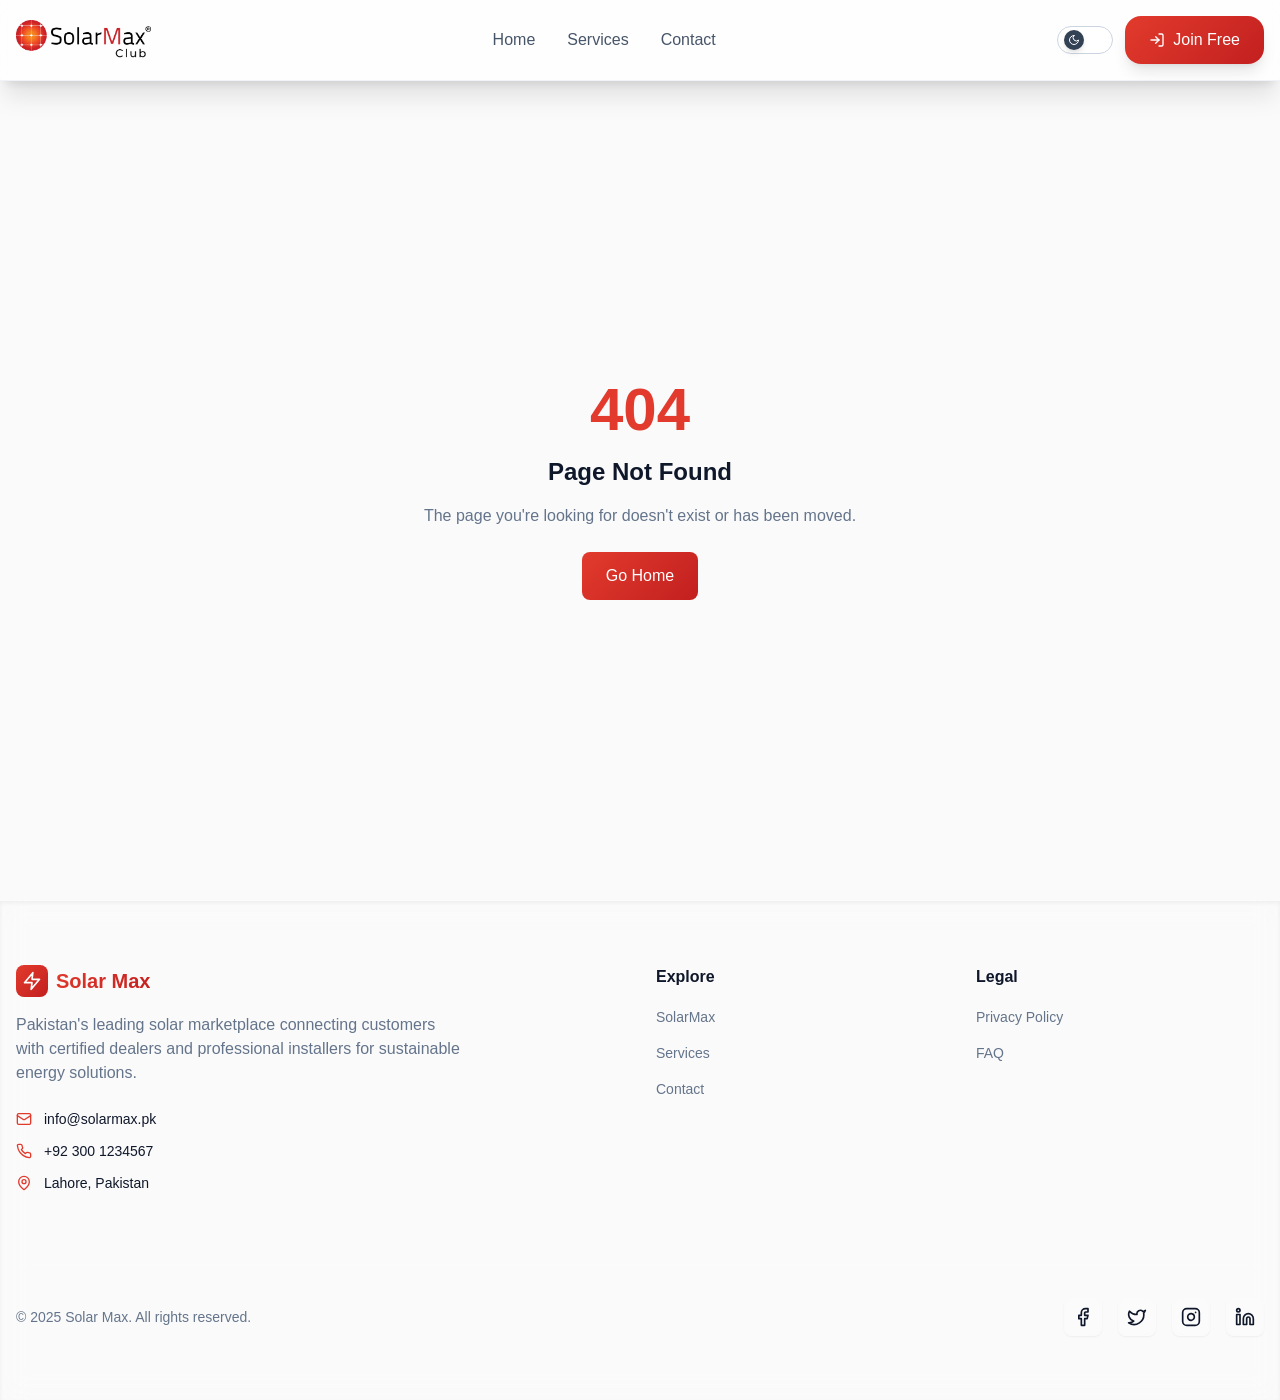
<file: index.html>
<!doctype html>
<html lang="en">
  <head>
    <meta charset="UTF-8" />
    <link rel="icon" type="image/png" sizes="192x192" href="/favicon-192.png" />
    <link rel="icon" type="image/png" sizes="512x512" href="/favicon-512.png" />
    <link rel="apple-touch-icon" href="/favicon-192.png" />
    <meta name="viewport" content="width=device-width, initial-scale=1.0" />
    <title>Solar Max - Pakistan's Premier Solar Marketplace</title>
    <meta name="description" content="Join Pakistan's largest solar marketplace. Connect with certified dealers, professional installers, and earn rewards through our innovative token system." />
  
  <script src="https://accounts.google.com/gsi/client" async defer></script>
  
    <script type="module" crossorigin src="/assets/index-DYnNKjlN.js"></script>
    <link rel="stylesheet" crossorigin href="/assets/index-BjX3ocZq.css">
  </head>
  <body class="relative">
    <div id="root"></div>
  </body>
</html>
</file>
<file: assets/index-BjX3ocZq.css>
*,:before,:after{--tw-border-spacing-x: 0;--tw-border-spacing-y: 0;--tw-translate-x: 0;--tw-translate-y: 0;--tw-rotate: 0;--tw-skew-x: 0;--tw-skew-y: 0;--tw-scale-x: 1;--tw-scale-y: 1;--tw-pan-x: ;--tw-pan-y: ;--tw-pinch-zoom: ;--tw-scroll-snap-strictness: proximity;--tw-gradient-from-position: ;--tw-gradient-via-position: ;--tw-gradient-to-position: ;--tw-ordinal: ;--tw-slashed-zero: ;--tw-numeric-figure: ;--tw-numeric-spacing: ;--tw-numeric-fraction: ;--tw-ring-inset: ;--tw-ring-offset-width: 0px;--tw-ring-offset-color: #fff;--tw-ring-color: rgb(59 130 246 / .5);--tw-ring-offset-shadow: 0 0 #0000;--tw-ring-shadow: 0 0 #0000;--tw-shadow: 0 0 #0000;--tw-shadow-colored: 0 0 #0000;--tw-blur: ;--tw-brightness: ;--tw-contrast: ;--tw-grayscale: ;--tw-hue-rotate: ;--tw-invert: ;--tw-saturate: ;--tw-sepia: ;--tw-drop-shadow: ;--tw-backdrop-blur: ;--tw-backdrop-brightness: ;--tw-backdrop-contrast: ;--tw-backdrop-grayscale: ;--tw-backdrop-hue-rotate: ;--tw-backdrop-invert: ;--tw-backdrop-opacity: ;--tw-backdrop-saturate: ;--tw-backdrop-sepia: ;--tw-contain-size: ;--tw-contain-layout: ;--tw-contain-paint: ;--tw-contain-style: }::backdrop{--tw-border-spacing-x: 0;--tw-border-spacing-y: 0;--tw-translate-x: 0;--tw-translate-y: 0;--tw-rotate: 0;--tw-skew-x: 0;--tw-skew-y: 0;--tw-scale-x: 1;--tw-scale-y: 1;--tw-pan-x: ;--tw-pan-y: ;--tw-pinch-zoom: ;--tw-scroll-snap-strictness: proximity;--tw-gradient-from-position: ;--tw-gradient-via-position: ;--tw-gradient-to-position: ;--tw-ordinal: ;--tw-slashed-zero: ;--tw-numeric-figure: ;--tw-numeric-spacing: ;--tw-numeric-fraction: ;--tw-ring-inset: ;--tw-ring-offset-width: 0px;--tw-ring-offset-color: #fff;--tw-ring-color: rgb(59 130 246 / .5);--tw-ring-offset-shadow: 0 0 #0000;--tw-ring-shadow: 0 0 #0000;--tw-shadow: 0 0 #0000;--tw-shadow-colored: 0 0 #0000;--tw-blur: ;--tw-brightness: ;--tw-contrast: ;--tw-grayscale: ;--tw-hue-rotate: ;--tw-invert: ;--tw-saturate: ;--tw-sepia: ;--tw-drop-shadow: ;--tw-backdrop-blur: ;--tw-backdrop-brightness: ;--tw-backdrop-contrast: ;--tw-backdrop-grayscale: ;--tw-backdrop-hue-rotate: ;--tw-backdrop-invert: ;--tw-backdrop-opacity: ;--tw-backdrop-saturate: ;--tw-backdrop-sepia: ;--tw-contain-size: ;--tw-contain-layout: ;--tw-contain-paint: ;--tw-contain-style: }*,:before,:after{box-sizing:border-box;border-width:0;border-style:solid;border-color:#e5e7eb}:before,:after{--tw-content: ""}html,:host{line-height:1.5;-webkit-text-size-adjust:100%;-moz-tab-size:4;-o-tab-size:4;tab-size:4;font-family:Inter,system-ui,sans-serif;font-feature-settings:normal;font-variation-settings:normal;-webkit-tap-highlight-color:transparent}body{margin:0;line-height:inherit}hr{height:0;color:inherit;border-top-width:1px}abbr:where([title]){-webkit-text-decoration:underline dotted;text-decoration:underline dotted}h1,h2,h3,h4,h5,h6{font-size:inherit;font-weight:inherit}a{color:inherit;text-decoration:inherit}b,strong{font-weight:bolder}code,kbd,samp,pre{font-family:ui-monospace,SFMono-Regular,Menlo,Monaco,Consolas,Liberation Mono,Courier New,monospace;font-feature-settings:normal;font-variation-settings:normal;font-size:1em}small{font-size:80%}sub,sup{font-size:75%;line-height:0;position:relative;vertical-align:baseline}sub{bottom:-.25em}sup{top:-.5em}table{text-indent:0;border-color:inherit;border-collapse:collapse}button,input,optgroup,select,textarea{font-family:inherit;font-feature-settings:inherit;font-variation-settings:inherit;font-size:100%;font-weight:inherit;line-height:inherit;letter-spacing:inherit;color:inherit;margin:0;padding:0}button,select{text-transform:none}button,input:where([type=button]),input:where([type=reset]),input:where([type=submit]){-webkit-appearance:button;background-color:transparent;background-image:none}:-moz-focusring{outline:auto}:-moz-ui-invalid{box-shadow:none}progress{vertical-align:baseline}::-webkit-inner-spin-button,::-webkit-outer-spin-button{height:auto}[type=search]{-webkit-appearance:textfield;outline-offset:-2px}::-webkit-search-decoration{-webkit-appearance:none}::-webkit-file-upload-button{-webkit-appearance:button;font:inherit}summary{display:list-item}blockquote,dl,dd,h1,h2,h3,h4,h5,h6,hr,figure,p,pre{margin:0}fieldset{margin:0;padding:0}legend{padding:0}ol,ul,menu{list-style:none;margin:0;padding:0}dialog{padding:0}textarea{resize:vertical}input::-moz-placeholder,textarea::-moz-placeholder{opacity:1;color:#9ca3af}input::placeholder,textarea::placeholder{opacity:1;color:#9ca3af}button,[role=button]{cursor:pointer}:disabled{cursor:default}img,svg,video,canvas,audio,iframe,embed,object{display:block;vertical-align:middle}img,video{max-width:100%;height:auto}[hidden]:where(:not([hidden=until-found])){display:none}button:not(:disabled),[role=button]:not([aria-disabled=true]){cursor:pointer}button:disabled,[role=button][aria-disabled=true]{cursor:not-allowed}:root{--primary: 226 59 45;--primary-foreground: 255 255 255;--secondary: 71 85 105;--secondary-foreground: 255 255 255;--background: 250 250 250;--foreground: 15 23 42;--muted: 248 250 252;--muted-foreground: 100 116 139;--accent: 226 59 45;--accent-foreground: 255 255 255;--border: 226 232 240;--card: 255 255 255;--card-foreground: 15 23 42;--destructive: 194 31 31;--destructive-foreground: 255 255 255;--success: 34 197 94;--success-foreground: 255 255 255;--warning: 245 158 11;--warning-foreground: 255 255 255}.dark{--primary: 226 59 45;--primary-foreground: 255 255 255;--secondary: 71 85 105;--secondary-foreground: 255 255 255;--background: 15 23 42;--foreground: 248 250 252;--muted: 30 41 59;--muted-foreground: 148 163 184;--accent: 226 59 45;--accent-foreground: 255 255 255;--border: 51 65 85;--card: 30 41 59;--card-foreground: 248 250 252;--destructive: 194 31 31;--destructive-foreground: 255 255 255;--success: 34 197 94;--success-foreground: 255 255 255;--warning: 245 158 11;--warning-foreground: 255 255 255}*{--tw-border-opacity: 1;border-color:rgb(var(--border) / var(--tw-border-opacity, 1))}body{--tw-bg-opacity: 1;background-color:rgb(var(--background) / var(--tw-bg-opacity, 1));--tw-text-opacity: 1;color:rgb(var(--foreground) / var(--tw-text-opacity, 1));font-feature-settings:"rlig" 1,"calt" 1;font-family:Inter,-apple-system,BlinkMacSystemFont,Segoe UI,Roboto,sans-serif}.container{width:100%}@media(min-width:640px){.container{max-width:640px}}@media(min-width:768px){.container{max-width:768px}}@media(min-width:1024px){.container{max-width:1024px}}@media(min-width:1280px){.container{max-width:1280px}}@media(min-width:1536px){.container{max-width:1536px}}.sr-only{position:absolute;width:1px;height:1px;padding:0;margin:-1px;overflow:hidden;clip:rect(0,0,0,0);white-space:nowrap;border-width:0}.pointer-events-none{pointer-events:none}.pointer-events-auto{pointer-events:auto}.visible{visibility:visible}.invisible{visibility:hidden}.collapse{visibility:collapse}.static{position:static}.fixed{position:fixed}.absolute{position:absolute}.relative{position:relative}.sticky{position:sticky}.inset-0{inset:0}.inset-1{inset:.25rem}.inset-x-0{left:0;right:0}.inset-y-0{top:0;bottom:0}.-bottom-1{bottom:-.25rem}.-bottom-2{bottom:-.5rem}.-bottom-24{bottom:-6rem}.-bottom-3{bottom:-.75rem}.-bottom-4{bottom:-1rem}.-bottom-6{bottom:-1.5rem}.-left-1\/3{left:-33.333333%}.-left-16{left:-4rem}.-left-2{left:-.5rem}.-left-24{left:-6rem}.-right-1{right:-.25rem}.-right-1\.5{right:-.375rem}.-right-10{right:-2.5rem}.-right-12{right:-3rem}.-right-16{right:-4rem}.-right-2{right:-.5rem}.-right-20{right:-5rem}.-right-24{right:-6rem}.-right-3{right:-.75rem}.-top-1{top:-.25rem}.-top-1\.5{top:-.375rem}.-top-10{top:-2.5rem}.-top-12{top:-3rem}.-top-16{top:-4rem}.-top-2{top:-.5rem}.-top-20{top:-5rem}.-top-24{top:-6rem}.-top-3{top:-.75rem}.-top-32{top:-8rem}.-top-4{top:-1rem}.bottom-0{bottom:0}.bottom-1{bottom:.25rem}.bottom-1\.5{bottom:.375rem}.bottom-2{bottom:.5rem}.bottom-20{bottom:5rem}.bottom-24{bottom:6rem}.bottom-3{bottom:.75rem}.bottom-4{bottom:1rem}.bottom-6{bottom:1.5rem}.end-2{inset-inline-end:.5rem}.left-0{left:0}.left-1{left:.25rem}.left-1\/2{left:50%}.left-10{left:2.5rem}.left-12{left:3rem}.left-2{left:.5rem}.left-2\.5{left:.625rem}.left-3{left:.75rem}.left-4{left:1rem}.left-5{left:1.25rem}.left-8{left:2rem}.left-\[8\%\]{left:8%}.right-0{right:0}.right-0\.5{right:.125rem}.right-1{right:.25rem}.right-1\.5{right:.375rem}.right-10{right:2.5rem}.right-2{right:.5rem}.right-2\.5{right:.625rem}.right-3{right:.75rem}.right-4{right:1rem}.right-5{right:1.25rem}.right-6{right:1.5rem}.right-\[8\%\]{right:8%}.start-3{inset-inline-start:.75rem}.top-0{top:0}.top-0\.5{top:.125rem}.top-1{top:.25rem}.top-1\.5{top:.375rem}.top-1\/2{top:50%}.top-1\/3{top:33.333333%}.top-12{top:3rem}.top-2{top:.5rem}.top-2\.5{top:.625rem}.top-20{top:5rem}.top-3{top:.75rem}.top-4{top:1rem}.top-6{top:1.5rem}.top-7{top:1.75rem}.top-\[44\%\]{top:44%}.top-\[55\%\]{top:55%}.top-full{top:100%}.-z-10{z-index:-10}.z-0{z-index:0}.z-10{z-index:10}.z-20{z-index:20}.z-30{z-index:30}.z-40{z-index:40}.z-50{z-index:50}.z-\[1000\]{z-index:1000}.z-\[1001\]{z-index:1001}.z-\[100\]{z-index:100}.z-\[60\]{z-index:60}.z-\[70\]{z-index:70}.z-\[80\]{z-index:80}.z-\[90\]{z-index:90}.z-\[999\]{z-index:999}.order-1{order:1}.order-2{order:2}.col-span-12{grid-column:span 12 / span 12}.col-span-5{grid-column:span 5 / span 5}.col-span-7{grid-column:span 7 / span 7}.float-right{float:right}.mx-1{margin-left:.25rem;margin-right:.25rem}.mx-3{margin-left:.75rem;margin-right:.75rem}.mx-4{margin-left:1rem;margin-right:1rem}.mx-5{margin-left:1.25rem;margin-right:1.25rem}.mx-\[-3\%\]{margin-left:-3%;margin-right:-3%}.mx-auto{margin-left:auto;margin-right:auto}.my-0{margin-top:0;margin-bottom:0}.-mr-1{margin-right:-.25rem}.-mt-0\.5{margin-top:-.125rem}.-mt-2{margin-top:-.5rem}.mb-0{margin-bottom:0}.mb-0\.5{margin-bottom:.125rem}.mb-1{margin-bottom:.25rem}.mb-1\.5{margin-bottom:.375rem}.mb-12{margin-bottom:3rem}.mb-16{margin-bottom:4rem}.mb-2{margin-bottom:.5rem}.mb-2\.5{margin-bottom:.625rem}.mb-20{margin-bottom:5rem}.mb-3{margin-bottom:.75rem}.mb-4{margin-bottom:1rem}.mb-6{margin-bottom:1.5rem}.mb-8{margin-bottom:2rem}.ml-0\.5{margin-left:.125rem}.ml-1{margin-left:.25rem}.ml-2{margin-left:.5rem}.ml-3{margin-left:.75rem}.ml-auto{margin-left:auto}.mr-0\.5{margin-right:.125rem}.mr-1{margin-right:.25rem}.mr-2{margin-right:.5rem}.mr-3{margin-right:.75rem}.mr-4{margin-right:1rem}.mt-0\.5{margin-top:.125rem}.mt-1{margin-top:.25rem}.mt-1\.5{margin-top:.375rem}.mt-16{margin-top:4rem}.mt-2{margin-top:.5rem}.mt-2\.5{margin-top:.625rem}.mt-3{margin-top:.75rem}.mt-4{margin-top:1rem}.mt-5{margin-top:1.25rem}.mt-6{margin-top:1.5rem}.mt-8{margin-top:2rem}.mt-auto{margin-top:auto}.mt-px{margin-top:1px}.line-clamp-1{overflow:hidden;display:-webkit-box;-webkit-box-orient:vertical;-webkit-line-clamp:1}.line-clamp-2{overflow:hidden;display:-webkit-box;-webkit-box-orient:vertical;-webkit-line-clamp:2}.line-clamp-3{overflow:hidden;display:-webkit-box;-webkit-box-orient:vertical;-webkit-line-clamp:3}.block{display:block}.inline-block{display:inline-block}.inline{display:inline}.flex{display:flex}.inline-flex{display:inline-flex}.table{display:table}.grid{display:grid}.contents{display:contents}.hidden{display:none}.aspect-\[1\.586\/1\]{aspect-ratio:1.586/1}.aspect-\[16\/10\]{aspect-ratio:16/10}.aspect-\[16\/9\]{aspect-ratio:16/9}.aspect-\[4\/3\]{aspect-ratio:4/3}.aspect-\[9\/19\]{aspect-ratio:9/19}.aspect-square{aspect-ratio:1 / 1}.h-0\.5{height:.125rem}.h-1{height:.25rem}.h-1\.5{height:.375rem}.h-10{height:2.5rem}.h-11{height:2.75rem}.h-12{height:3rem}.h-14{height:3.5rem}.h-16{height:4rem}.h-2{height:.5rem}.h-2\.5{height:.625rem}.h-20{height:5rem}.h-24{height:6rem}.h-28{height:7rem}.h-3{height:.75rem}.h-3\.5{height:.875rem}.h-32{height:8rem}.h-36{height:9rem}.h-4{height:1rem}.h-40{height:10rem}.h-44{height:11rem}.h-48{height:12rem}.h-5{height:1.25rem}.h-6{height:1.5rem}.h-60{height:15rem}.h-64{height:16rem}.h-7{height:1.75rem}.h-72{height:18rem}.h-8{height:2rem}.h-80{height:20rem}.h-9{height:2.25rem}.h-96{height:24rem}.h-\[16px\]{height:16px}.h-\[20px\]{height:20px}.h-\[450px\]{height:450px}.h-\[55vh\]{height:55vh}.h-\[680px\]{height:680px}.h-\[calc\(100vh-120px\)\]{height:calc(100vh - 120px)}.h-full{height:100%}.h-px{height:1px}.h-screen{height:100vh}.max-h-40{max-height:10rem}.max-h-48{max-height:12rem}.max-h-56{max-height:14rem}.max-h-64{max-height:16rem}.max-h-72{max-height:18rem}.max-h-80{max-height:20rem}.max-h-\[450px\]{max-height:450px}.max-h-\[80vh\]{max-height:80vh}.max-h-\[85vh\]{max-height:85vh}.max-h-\[88vh\]{max-height:88vh}.max-h-\[90vh\]{max-height:90vh}.max-h-\[92vh\]{max-height:92vh}.max-h-\[95vh\]{max-height:95vh}.max-h-\[calc\(100vh-2rem\)\]{max-height:calc(100vh - 2rem)}.max-h-\[min\(24rem\,60vh\)\]{max-height:min(24rem,60vh)}.max-h-full{max-height:100%}.min-h-0{min-height:0px}.min-h-\[120px\]{min-height:120px}.min-h-\[28px\]{min-height:28px}.min-h-\[2px\]{min-height:2px}.min-h-\[70px\]{min-height:70px}.min-h-screen{min-height:100vh}.w-1{width:.25rem}.w-1\.5{width:.375rem}.w-1\/2{width:50%}.w-1\/3{width:33.333333%}.w-10{width:2.5rem}.w-11{width:2.75rem}.w-12{width:3rem}.w-14{width:3.5rem}.w-16{width:4rem}.w-2{width:.5rem}.w-2\.5{width:.625rem}.w-20{width:5rem}.w-24{width:6rem}.w-28{width:7rem}.w-3{width:.75rem}.w-3\.5{width:.875rem}.w-32{width:8rem}.w-36{width:9rem}.w-4{width:1rem}.w-40{width:10rem}.w-44{width:11rem}.w-48{width:12rem}.w-5{width:1.25rem}.w-56{width:14rem}.w-6{width:1.5rem}.w-60{width:15rem}.w-64{width:16rem}.w-7{width:1.75rem}.w-72{width:18rem}.w-8{width:2rem}.w-80{width:20rem}.w-9{width:2.25rem}.w-96{width:24rem}.w-\[200px\]{width:200px}.w-\[38\%\]{width:38%}.w-\[42\%\]{width:42%}.w-\[5rem\]{width:5rem}.w-\[60\%\]{width:60%}.w-\[80\%\]{width:80%}.w-auto{width:auto}.w-full{width:100%}.w-px{width:1px}.min-w-0{min-width:0px}.min-w-48{min-width:12rem}.min-w-\[100px\]{min-width:100px}.min-w-\[120px\]{min-width:120px}.min-w-\[16px\]{min-width:16px}.min-w-\[180px\]{min-width:180px}.min-w-\[200px\]{min-width:200px}.min-w-\[220px\]{min-width:220px}.min-w-full{min-width:100%}.max-w-2xl{max-width:42rem}.max-w-3xl{max-width:48rem}.max-w-4xl{max-width:56rem}.max-w-5xl{max-width:64rem}.max-w-6xl{max-width:72rem}.max-w-\[12rem\]{max-width:12rem}.max-w-\[14rem\]{max-width:14rem}.max-w-\[180px\]{max-width:180px}.max-w-\[200px\]{max-width:200px}.max-w-\[220px\]{max-width:220px}.max-w-\[240px\]{max-width:240px}.max-w-\[280px\]{max-width:280px}.max-w-\[300px\]{max-width:300px}.max-w-\[450px\]{max-width:450px}.max-w-\[500px\]{max-width:500px}.max-w-\[60\%\]{max-width:60%}.max-w-\[760px\]{max-width:760px}.max-w-\[80\%\]{max-width:80%}.max-w-\[85\%\]{max-width:85%}.max-w-\[90vw\]{max-width:90vw}.max-w-\[92vw\]{max-width:92vw}.max-w-\[calc\(100vw-2rem\)\]{max-width:calc(100vw - 2rem)}.max-w-full{max-width:100%}.max-w-lg{max-width:32rem}.max-w-md{max-width:28rem}.max-w-sm{max-width:24rem}.max-w-xl{max-width:36rem}.max-w-xs{max-width:20rem}.flex-1{flex:1 1 0%}.flex-shrink{flex-shrink:1}.flex-shrink-0{flex-shrink:0}.shrink{flex-shrink:1}.shrink-0{flex-shrink:0}.flex-grow,.grow{flex-grow:1}.basis-1\/2{flex-basis:50%}.table-auto{table-layout:auto}.origin-center{transform-origin:center}.origin-left{transform-origin:left}.-translate-x-1\/2{--tw-translate-x: -50%;transform:translate(var(--tw-translate-x),var(--tw-translate-y)) rotate(var(--tw-rotate)) skew(var(--tw-skew-x)) skewY(var(--tw-skew-y)) scaleX(var(--tw-scale-x)) scaleY(var(--tw-scale-y))}.-translate-y-1\/2{--tw-translate-y: -50%;transform:translate(var(--tw-translate-x),var(--tw-translate-y)) rotate(var(--tw-rotate)) skew(var(--tw-skew-x)) skewY(var(--tw-skew-y)) scaleX(var(--tw-scale-x)) scaleY(var(--tw-scale-y))}.-rotate-90{--tw-rotate: -90deg;transform:translate(var(--tw-translate-x),var(--tw-translate-y)) rotate(var(--tw-rotate)) skew(var(--tw-skew-x)) skewY(var(--tw-skew-y)) scaleX(var(--tw-scale-x)) scaleY(var(--tw-scale-y))}.rotate-180{--tw-rotate: 180deg;transform:translate(var(--tw-translate-x),var(--tw-translate-y)) rotate(var(--tw-rotate)) skew(var(--tw-skew-x)) skewY(var(--tw-skew-y)) scaleX(var(--tw-scale-x)) scaleY(var(--tw-scale-y))}.rotate-90{--tw-rotate: 90deg;transform:translate(var(--tw-translate-x),var(--tw-translate-y)) rotate(var(--tw-rotate)) skew(var(--tw-skew-x)) skewY(var(--tw-skew-y)) scaleX(var(--tw-scale-x)) scaleY(var(--tw-scale-y))}.skew-x-12{--tw-skew-x: 12deg;transform:translate(var(--tw-translate-x),var(--tw-translate-y)) rotate(var(--tw-rotate)) skew(var(--tw-skew-x)) skewY(var(--tw-skew-y)) scaleX(var(--tw-scale-x)) scaleY(var(--tw-scale-y))}.scale-\[1\.8\]{--tw-scale-x: 1.8;--tw-scale-y: 1.8;transform:translate(var(--tw-translate-x),var(--tw-translate-y)) rotate(var(--tw-rotate)) skew(var(--tw-skew-x)) skewY(var(--tw-skew-y)) scaleX(var(--tw-scale-x)) scaleY(var(--tw-scale-y))}.transform{transform:translate(var(--tw-translate-x),var(--tw-translate-y)) rotate(var(--tw-rotate)) skew(var(--tw-skew-x)) skewY(var(--tw-skew-y)) scaleX(var(--tw-scale-x)) scaleY(var(--tw-scale-y))}@keyframes pulse{50%{opacity:.5}}.animate-pulse{animation:pulse 2s cubic-bezier(.4,0,.6,1) infinite}@keyframes spin{to{transform:rotate(360deg)}}.animate-spin{animation:spin 1s linear infinite}.cursor-not-allowed{cursor:not-allowed}.cursor-pointer{cursor:pointer}.cursor-zoom-in{cursor:zoom-in}.cursor-zoom-out{cursor:zoom-out}.select-none{-webkit-user-select:none;-moz-user-select:none;user-select:none}.select-all{-webkit-user-select:all;-moz-user-select:all;user-select:all}.resize-none{resize:none}.resize-y{resize:vertical}.resize{resize:both}.list-inside{list-style-position:inside}.list-disc{list-style-type:disc}.break-inside-avoid{-moz-column-break-inside:avoid;break-inside:avoid}.grid-cols-1{grid-template-columns:repeat(1,minmax(0,1fr))}.grid-cols-12{grid-template-columns:repeat(12,minmax(0,1fr))}.grid-cols-2{grid-template-columns:repeat(2,minmax(0,1fr))}.grid-cols-3{grid-template-columns:repeat(3,minmax(0,1fr))}.grid-cols-4{grid-template-columns:repeat(4,minmax(0,1fr))}.grid-cols-5{grid-template-columns:repeat(5,minmax(0,1fr))}.grid-cols-6{grid-template-columns:repeat(6,minmax(0,1fr))}.grid-cols-\[1fr_auto_auto_auto\]{grid-template-columns:1fr auto auto auto}.flex-row{flex-direction:row}.flex-row-reverse{flex-direction:row-reverse}.flex-col{flex-direction:column}.flex-wrap{flex-wrap:wrap}.flex-nowrap{flex-wrap:nowrap}.items-start{align-items:flex-start}.items-end{align-items:flex-end}.items-center{align-items:center}.items-baseline{align-items:baseline}.items-stretch{align-items:stretch}.justify-end{justify-content:flex-end}.justify-center{justify-content:center}.justify-between{justify-content:space-between}.gap-0{gap:0px}.gap-0\.5{gap:.125rem}.gap-1{gap:.25rem}.gap-1\.5{gap:.375rem}.gap-12{gap:3rem}.gap-2{gap:.5rem}.gap-2\.5{gap:.625rem}.gap-3{gap:.75rem}.gap-4{gap:1rem}.gap-6{gap:1.5rem}.gap-8{gap:2rem}.gap-\[3px\]{gap:3px}.gap-px{gap:1px}.gap-x-3{-moz-column-gap:.75rem;column-gap:.75rem}.gap-x-4{-moz-column-gap:1rem;column-gap:1rem}.gap-y-0\.5{row-gap:.125rem}.gap-y-1{row-gap:.25rem}.-space-x-1\.5>:not([hidden])~:not([hidden]){--tw-space-x-reverse: 0;margin-right:calc(-.375rem * var(--tw-space-x-reverse));margin-left:calc(-.375rem * calc(1 - var(--tw-space-x-reverse)))}.-space-x-2>:not([hidden])~:not([hidden]){--tw-space-x-reverse: 0;margin-right:calc(-.5rem * var(--tw-space-x-reverse));margin-left:calc(-.5rem * calc(1 - var(--tw-space-x-reverse)))}.space-x-2>:not([hidden])~:not([hidden]){--tw-space-x-reverse: 0;margin-right:calc(.5rem * var(--tw-space-x-reverse));margin-left:calc(.5rem * calc(1 - var(--tw-space-x-reverse)))}.space-x-3>:not([hidden])~:not([hidden]){--tw-space-x-reverse: 0;margin-right:calc(.75rem * var(--tw-space-x-reverse));margin-left:calc(.75rem * calc(1 - var(--tw-space-x-reverse)))}.space-x-4>:not([hidden])~:not([hidden]){--tw-space-x-reverse: 0;margin-right:calc(1rem * var(--tw-space-x-reverse));margin-left:calc(1rem * calc(1 - var(--tw-space-x-reverse)))}.space-x-8>:not([hidden])~:not([hidden]){--tw-space-x-reverse: 0;margin-right:calc(2rem * var(--tw-space-x-reverse));margin-left:calc(2rem * calc(1 - var(--tw-space-x-reverse)))}.space-y-0\.5>:not([hidden])~:not([hidden]){--tw-space-y-reverse: 0;margin-top:calc(.125rem * calc(1 - var(--tw-space-y-reverse)));margin-bottom:calc(.125rem * var(--tw-space-y-reverse))}.space-y-1>:not([hidden])~:not([hidden]){--tw-space-y-reverse: 0;margin-top:calc(.25rem * calc(1 - var(--tw-space-y-reverse)));margin-bottom:calc(.25rem * var(--tw-space-y-reverse))}.space-y-1\.5>:not([hidden])~:not([hidden]){--tw-space-y-reverse: 0;margin-top:calc(.375rem * calc(1 - var(--tw-space-y-reverse)));margin-bottom:calc(.375rem * var(--tw-space-y-reverse))}.space-y-2>:not([hidden])~:not([hidden]){--tw-space-y-reverse: 0;margin-top:calc(.5rem * calc(1 - var(--tw-space-y-reverse)));margin-bottom:calc(.5rem * var(--tw-space-y-reverse))}.space-y-3>:not([hidden])~:not([hidden]){--tw-space-y-reverse: 0;margin-top:calc(.75rem * calc(1 - var(--tw-space-y-reverse)));margin-bottom:calc(.75rem * var(--tw-space-y-reverse))}.space-y-4>:not([hidden])~:not([hidden]){--tw-space-y-reverse: 0;margin-top:calc(1rem * calc(1 - var(--tw-space-y-reverse)));margin-bottom:calc(1rem * var(--tw-space-y-reverse))}.space-y-5>:not([hidden])~:not([hidden]){--tw-space-y-reverse: 0;margin-top:calc(1.25rem * calc(1 - var(--tw-space-y-reverse)));margin-bottom:calc(1.25rem * var(--tw-space-y-reverse))}.space-y-6>:not([hidden])~:not([hidden]){--tw-space-y-reverse: 0;margin-top:calc(1.5rem * calc(1 - var(--tw-space-y-reverse)));margin-bottom:calc(1.5rem * var(--tw-space-y-reverse))}.space-y-7>:not([hidden])~:not([hidden]){--tw-space-y-reverse: 0;margin-top:calc(1.75rem * calc(1 - var(--tw-space-y-reverse)));margin-bottom:calc(1.75rem * var(--tw-space-y-reverse))}.space-y-8>:not([hidden])~:not([hidden]){--tw-space-y-reverse: 0;margin-top:calc(2rem * calc(1 - var(--tw-space-y-reverse)));margin-bottom:calc(2rem * var(--tw-space-y-reverse))}.divide-x>:not([hidden])~:not([hidden]){--tw-divide-x-reverse: 0;border-right-width:calc(1px * var(--tw-divide-x-reverse));border-left-width:calc(1px * calc(1 - var(--tw-divide-x-reverse)))}.divide-y>:not([hidden])~:not([hidden]){--tw-divide-y-reverse: 0;border-top-width:calc(1px * calc(1 - var(--tw-divide-y-reverse)));border-bottom-width:calc(1px * var(--tw-divide-y-reverse))}.divide-border>:not([hidden])~:not([hidden]){--tw-divide-opacity: 1;border-color:rgb(var(--border) / var(--tw-divide-opacity, 1))}.self-start{align-self:flex-start}.self-center{align-self:center}.overflow-auto{overflow:auto}.overflow-hidden{overflow:hidden}.overflow-x-auto{overflow-x:auto}.overflow-y-auto{overflow-y:auto}.overflow-x-hidden{overflow-x:hidden}.truncate{overflow:hidden;text-overflow:ellipsis;white-space:nowrap}.whitespace-nowrap{white-space:nowrap}.whitespace-pre-line{white-space:pre-line}.whitespace-pre-wrap{white-space:pre-wrap}.break-words{overflow-wrap:break-word}.break-all{word-break:break-all}.rounded{border-radius:.25rem}.rounded-2xl{border-radius:1.5rem}.rounded-3xl{border-radius:2rem}.rounded-\[1px\]{border-radius:1px}.rounded-\[24px\]{border-radius:24px}.rounded-\[28px\]{border-radius:28px}.rounded-\[2px\]{border-radius:2px}.rounded-full{border-radius:9999px}.rounded-lg{border-radius:.5rem}.rounded-md{border-radius:.375rem}.rounded-sm{border-radius:.125rem}.rounded-xl{border-radius:1rem}.rounded-b-3xl{border-bottom-right-radius:2rem;border-bottom-left-radius:2rem}.rounded-b-full{border-bottom-right-radius:9999px;border-bottom-left-radius:9999px}.rounded-b-md{border-bottom-right-radius:.375rem;border-bottom-left-radius:.375rem}.rounded-l-md{border-top-left-radius:.375rem;border-bottom-left-radius:.375rem}.rounded-r-md{border-top-right-radius:.375rem;border-bottom-right-radius:.375rem}.rounded-t-2xl{border-top-left-radius:1.5rem;border-top-right-radius:1.5rem}.rounded-t-3xl{border-top-left-radius:2rem;border-top-right-radius:2rem}.rounded-t-md{border-top-left-radius:.375rem;border-top-right-radius:.375rem}.rounded-tl-md{border-top-left-radius:.375rem}.rounded-tl-sm{border-top-left-radius:.125rem}.rounded-tr-sm{border-top-right-radius:.125rem}.border{border-width:1px}.border-2{border-width:2px}.border-4{border-width:4px}.border-y{border-top-width:1px;border-bottom-width:1px}.border-b{border-bottom-width:1px}.border-b-2{border-bottom-width:2px}.border-l{border-left-width:1px}.border-l-2{border-left-width:2px}.border-l-4{border-left-width:4px}.border-r{border-right-width:1px}.border-r-4{border-right-width:4px}.border-t{border-top-width:1px}.border-dashed{border-style:dashed}.border-amber-200{--tw-border-opacity: 1;border-color:rgb(253 230 138 / var(--tw-border-opacity, 1))}.border-amber-300{--tw-border-opacity: 1;border-color:rgb(252 211 77 / var(--tw-border-opacity, 1))}.border-amber-400{--tw-border-opacity: 1;border-color:rgb(251 191 36 / var(--tw-border-opacity, 1))}.border-amber-500\/30{border-color:#f59e0b4d}.border-black{--tw-border-opacity: 1;border-color:rgb(0 0 0 / var(--tw-border-opacity, 1))}.border-blue-200{--tw-border-opacity: 1;border-color:rgb(191 219 254 / var(--tw-border-opacity, 1))}.border-blue-500{--tw-border-opacity: 1;border-color:rgb(59 130 246 / var(--tw-border-opacity, 1))}.border-border{--tw-border-opacity: 1;border-color:rgb(var(--border) / var(--tw-border-opacity, 1))}.border-border\/40{border-color:rgb(var(--border) / .4)}.border-border\/50{border-color:rgb(var(--border) / .5)}.border-border\/60{border-color:rgb(var(--border) / .6)}.border-border\/70{border-color:rgb(var(--border) / .7)}.border-destructive{--tw-border-opacity: 1;border-color:rgb(var(--destructive) / var(--tw-border-opacity, 1))}.border-destructive\/20{border-color:rgb(var(--destructive) / .2)}.border-destructive\/50{border-color:rgb(var(--destructive) / .5)}.border-emerald-200{--tw-border-opacity: 1;border-color:rgb(167 243 208 / var(--tw-border-opacity, 1))}.border-emerald-500\/30{border-color:#10b9814d}.border-gray-200{--tw-border-opacity: 1;border-color:rgb(229 231 235 / var(--tw-border-opacity, 1))}.border-gray-300{--tw-border-opacity: 1;border-color:rgb(209 213 219 / var(--tw-border-opacity, 1))}.border-gray-400{--tw-border-opacity: 1;border-color:rgb(156 163 175 / var(--tw-border-opacity, 1))}.border-gray-700{--tw-border-opacity: 1;border-color:rgb(55 65 81 / var(--tw-border-opacity, 1))}.border-gray-900{--tw-border-opacity: 1;border-color:rgb(17 24 39 / var(--tw-border-opacity, 1))}.border-green-200{--tw-border-opacity: 1;border-color:rgb(187 247 208 / var(--tw-border-opacity, 1))}.border-muted-foreground{--tw-border-opacity: 1;border-color:rgb(var(--muted-foreground) / var(--tw-border-opacity, 1))}.border-muted-foreground\/30{border-color:rgb(var(--muted-foreground) / .3)}.border-orange-200{--tw-border-opacity: 1;border-color:rgb(254 215 170 / var(--tw-border-opacity, 1))}.border-orange-500{--tw-border-opacity: 1;border-color:rgb(249 115 22 / var(--tw-border-opacity, 1))}.border-primary{--tw-border-opacity: 1;border-color:rgb(var(--primary) / var(--tw-border-opacity, 1))}.border-red-200{--tw-border-opacity: 1;border-color:rgb(254 202 202 / var(--tw-border-opacity, 1))}.border-red-300{--tw-border-opacity: 1;border-color:rgb(252 165 165 / var(--tw-border-opacity, 1))}.border-red-500\/30{border-color:#ef44444d}.border-red-500\/50{border-color:#ef444480}.border-rose-200{--tw-border-opacity: 1;border-color:rgb(254 205 211 / var(--tw-border-opacity, 1))}.border-rose-200\/60{border-color:#fecdd399}.border-rose-300{--tw-border-opacity: 1;border-color:rgb(253 164 175 / var(--tw-border-opacity, 1))}.border-rose-400{--tw-border-opacity: 1;border-color:rgb(251 113 133 / var(--tw-border-opacity, 1))}.border-rose-400\/40{border-color:#fb718566}.border-rose-400\/60{border-color:#fb718599}.border-rose-500{--tw-border-opacity: 1;border-color:rgb(244 63 94 / var(--tw-border-opacity, 1))}.border-rose-500\/30{border-color:#f43f5e4d}.border-rose-500\/40{border-color:#f43f5e66}.border-slate-200{--tw-border-opacity: 1;border-color:rgb(226 232 240 / var(--tw-border-opacity, 1))}.border-slate-300{--tw-border-opacity: 1;border-color:rgb(203 213 225 / var(--tw-border-opacity, 1))}.border-slate-700{--tw-border-opacity: 1;border-color:rgb(51 65 85 / var(--tw-border-opacity, 1))}.border-solarmax-red{--tw-border-opacity: 1;border-color:rgb(226 59 45 / var(--tw-border-opacity, 1))}.border-solarmax-red\/20{border-color:#e23b2d33}.border-solarmax-red\/25{border-color:#e23b2d40}.border-solarmax-red\/30{border-color:#e23b2d4d}.border-solarmax-red\/35{border-color:#e23b2d59}.border-solarmax-red\/40{border-color:#e23b2d66}.border-solarmax-red\/50{border-color:#e23b2d80}.border-solarmax-red\/60{border-color:#e23b2d99}.border-solarmax-slate\/20{border-color:#47556933}.border-transparent{border-color:transparent}.border-white\/10{border-color:#ffffff1a}.border-white\/15{border-color:#ffffff26}.border-white\/20{border-color:#fff3}.border-white\/25{border-color:#ffffff40}.border-white\/30{border-color:#ffffff4d}.border-white\/35{border-color:#ffffff59}.border-white\/60{border-color:#fff9}.border-t-foreground{--tw-border-opacity: 1;border-top-color:rgb(var(--foreground) / var(--tw-border-opacity, 1))}.border-t-solarmax-red{--tw-border-opacity: 1;border-top-color:rgb(226 59 45 / var(--tw-border-opacity, 1))}.border-t-transparent{border-top-color:transparent}.border-t-white{--tw-border-opacity: 1;border-top-color:rgb(255 255 255 / var(--tw-border-opacity, 1))}.\!bg-black\/80{background-color:#000c!important}.bg-\[rgb\(var\(--card\)\)\]{background-color:rgb(var(--card))}.bg-amber-100{--tw-bg-opacity: 1;background-color:rgb(254 243 199 / var(--tw-bg-opacity, 1))}.bg-amber-200\/85{background-color:#fde68ad9}.bg-amber-300{--tw-bg-opacity: 1;background-color:rgb(252 211 77 / var(--tw-bg-opacity, 1))}.bg-amber-400{--tw-bg-opacity: 1;background-color:rgb(251 191 36 / var(--tw-bg-opacity, 1))}.bg-amber-50{--tw-bg-opacity: 1;background-color:rgb(255 251 235 / var(--tw-bg-opacity, 1))}.bg-amber-500{--tw-bg-opacity: 1;background-color:rgb(245 158 11 / var(--tw-bg-opacity, 1))}.bg-amber-500\/10{background-color:#f59e0b1a}.bg-amber-500\/15{background-color:#f59e0b26}.bg-amber-500\/30{background-color:#f59e0b4d}.bg-amber-500\/90{background-color:#f59e0be6}.bg-background{--tw-bg-opacity: 1;background-color:rgb(var(--background) / var(--tw-bg-opacity, 1))}.bg-background\/85{background-color:rgb(var(--background) / .85)}.bg-background\/95{background-color:rgb(var(--background) / .95)}.bg-black{--tw-bg-opacity: 1;background-color:rgb(0 0 0 / var(--tw-bg-opacity, 1))}.bg-black\/0{background-color:#0000}.bg-black\/10{background-color:#0000001a}.bg-black\/30{background-color:#0000004d}.bg-black\/35{background-color:#00000059}.bg-black\/40{background-color:#0006}.bg-black\/50{background-color:#00000080}.bg-black\/55{background-color:#0000008c}.bg-black\/60{background-color:#0009}.bg-black\/70{background-color:#000000b3}.bg-black\/80{background-color:#000c}.bg-black\/85{background-color:#000000d9}.bg-black\/90{background-color:#000000e6}.bg-blue-100{--tw-bg-opacity: 1;background-color:rgb(219 234 254 / var(--tw-bg-opacity, 1))}.bg-blue-50{--tw-bg-opacity: 1;background-color:rgb(239 246 255 / var(--tw-bg-opacity, 1))}.bg-blue-500{--tw-bg-opacity: 1;background-color:rgb(59 130 246 / var(--tw-bg-opacity, 1))}.bg-blue-600{--tw-bg-opacity: 1;background-color:rgb(37 99 235 / var(--tw-bg-opacity, 1))}.bg-border{--tw-bg-opacity: 1;background-color:rgb(var(--border) / var(--tw-bg-opacity, 1))}.bg-card{--tw-bg-opacity: 1;background-color:rgb(var(--card) / var(--tw-bg-opacity, 1))}.bg-card\/40{background-color:rgb(var(--card) / .4)}.bg-card\/50{background-color:rgb(var(--card) / .5)}.bg-card\/80{background-color:rgb(var(--card) / .8)}.bg-card\/90{background-color:rgb(var(--card) / .9)}.bg-cyan-300{--tw-bg-opacity: 1;background-color:rgb(103 232 249 / var(--tw-bg-opacity, 1))}.bg-destructive{--tw-bg-opacity: 1;background-color:rgb(var(--destructive) / var(--tw-bg-opacity, 1))}.bg-destructive\/10{background-color:rgb(var(--destructive) / .1)}.bg-emerald-100{--tw-bg-opacity: 1;background-color:rgb(209 250 229 / var(--tw-bg-opacity, 1))}.bg-emerald-300\/40{background-color:#6ee7b766}.bg-emerald-400{--tw-bg-opacity: 1;background-color:rgb(52 211 153 / var(--tw-bg-opacity, 1))}.bg-emerald-400\/90{background-color:#34d399e6}.bg-emerald-50{--tw-bg-opacity: 1;background-color:rgb(236 253 245 / var(--tw-bg-opacity, 1))}.bg-emerald-500{--tw-bg-opacity: 1;background-color:rgb(16 185 129 / var(--tw-bg-opacity, 1))}.bg-emerald-500\/10{background-color:#10b9811a}.bg-emerald-500\/15{background-color:#10b98126}.bg-emerald-500\/20{background-color:#10b98133}.bg-emerald-500\/25{background-color:#10b98140}.bg-emerald-500\/\[0\.06\]{background-color:#10b9810f}.bg-emerald-600{--tw-bg-opacity: 1;background-color:rgb(5 150 105 / var(--tw-bg-opacity, 1))}.bg-foreground{--tw-bg-opacity: 1;background-color:rgb(var(--foreground) / var(--tw-bg-opacity, 1))}.bg-gray-100{--tw-bg-opacity: 1;background-color:rgb(243 244 246 / var(--tw-bg-opacity, 1))}.bg-gray-400{--tw-bg-opacity: 1;background-color:rgb(156 163 175 / var(--tw-bg-opacity, 1))}.bg-gray-50{--tw-bg-opacity: 1;background-color:rgb(249 250 251 / var(--tw-bg-opacity, 1))}.bg-gray-700\/50{background-color:#37415180}.bg-gray-800{--tw-bg-opacity: 1;background-color:rgb(31 41 55 / var(--tw-bg-opacity, 1))}.bg-gray-900{--tw-bg-opacity: 1;background-color:rgb(17 24 39 / var(--tw-bg-opacity, 1))}.bg-gray-900\/50{background-color:#11182780}.bg-green-100{--tw-bg-opacity: 1;background-color:rgb(220 252 231 / var(--tw-bg-opacity, 1))}.bg-green-50{--tw-bg-opacity: 1;background-color:rgb(240 253 244 / var(--tw-bg-opacity, 1))}.bg-green-500{--tw-bg-opacity: 1;background-color:rgb(34 197 94 / var(--tw-bg-opacity, 1))}.bg-green-600{--tw-bg-opacity: 1;background-color:rgb(22 163 74 / var(--tw-bg-opacity, 1))}.bg-indigo-50{--tw-bg-opacity: 1;background-color:rgb(238 242 255 / var(--tw-bg-opacity, 1))}.bg-muted{--tw-bg-opacity: 1;background-color:rgb(var(--muted) / var(--tw-bg-opacity, 1))}.bg-muted-foreground{--tw-bg-opacity: 1;background-color:rgb(var(--muted-foreground) / var(--tw-bg-opacity, 1))}.bg-muted-foreground\/30{background-color:rgb(var(--muted-foreground) / .3)}.bg-muted\/10{background-color:rgb(var(--muted) / .1)}.bg-muted\/20{background-color:rgb(var(--muted) / .2)}.bg-muted\/30{background-color:rgb(var(--muted) / .3)}.bg-muted\/40{background-color:rgb(var(--muted) / .4)}.bg-muted\/50{background-color:rgb(var(--muted) / .5)}.bg-muted\/60{background-color:rgb(var(--muted) / .6)}.bg-muted\/70{background-color:rgb(var(--muted) / .7)}.bg-orange-100{--tw-bg-opacity: 1;background-color:rgb(255 237 213 / var(--tw-bg-opacity, 1))}.bg-orange-50{--tw-bg-opacity: 1;background-color:rgb(255 247 237 / var(--tw-bg-opacity, 1))}.bg-orange-500{--tw-bg-opacity: 1;background-color:rgb(249 115 22 / var(--tw-bg-opacity, 1))}.bg-orange-500\/10{background-color:#f973161a}.bg-primary{--tw-bg-opacity: 1;background-color:rgb(var(--primary) / var(--tw-bg-opacity, 1))}.bg-primary\/10{background-color:rgb(var(--primary) / .1)}.bg-primary\/5{background-color:rgb(var(--primary) / .05)}.bg-purple-100{--tw-bg-opacity: 1;background-color:rgb(243 232 255 / var(--tw-bg-opacity, 1))}.bg-red-100{--tw-bg-opacity: 1;background-color:rgb(254 226 226 / var(--tw-bg-opacity, 1))}.bg-red-50{--tw-bg-opacity: 1;background-color:rgb(254 242 242 / var(--tw-bg-opacity, 1))}.bg-red-500{--tw-bg-opacity: 1;background-color:rgb(239 68 68 / var(--tw-bg-opacity, 1))}.bg-red-500\/20{background-color:#ef444433}.bg-rose-100{--tw-bg-opacity: 1;background-color:rgb(255 228 230 / var(--tw-bg-opacity, 1))}.bg-rose-400{--tw-bg-opacity: 1;background-color:rgb(251 113 133 / var(--tw-bg-opacity, 1))}.bg-rose-50{--tw-bg-opacity: 1;background-color:rgb(255 241 242 / var(--tw-bg-opacity, 1))}.bg-rose-50\/20{background-color:#fff1f233}.bg-rose-50\/30{background-color:#fff1f24d}.bg-rose-50\/40{background-color:#fff1f266}.bg-rose-50\/60{background-color:#fff1f299}.bg-rose-500{--tw-bg-opacity: 1;background-color:rgb(244 63 94 / var(--tw-bg-opacity, 1))}.bg-rose-500\/10{background-color:#f43f5e1a}.bg-rose-500\/15{background-color:#f43f5e26}.bg-rose-500\/20{background-color:#f43f5e33}.bg-rose-600{--tw-bg-opacity: 1;background-color:rgb(225 29 72 / var(--tw-bg-opacity, 1))}.bg-rose-600\/90{background-color:#e11d48e6}.bg-sky-100{--tw-bg-opacity: 1;background-color:rgb(224 242 254 / var(--tw-bg-opacity, 1))}.bg-sky-400{--tw-bg-opacity: 1;background-color:rgb(56 189 248 / var(--tw-bg-opacity, 1))}.bg-sky-50{--tw-bg-opacity: 1;background-color:rgb(240 249 255 / var(--tw-bg-opacity, 1))}.bg-slate-100{--tw-bg-opacity: 1;background-color:rgb(241 245 249 / var(--tw-bg-opacity, 1))}.bg-slate-200{--tw-bg-opacity: 1;background-color:rgb(226 232 240 / var(--tw-bg-opacity, 1))}.bg-slate-400\/60{background-color:#94a3b899}.bg-slate-50{--tw-bg-opacity: 1;background-color:rgb(248 250 252 / var(--tw-bg-opacity, 1))}.bg-slate-700{--tw-bg-opacity: 1;background-color:rgb(51 65 85 / var(--tw-bg-opacity, 1))}.bg-slate-800\/40{background-color:#1e293b66}.bg-slate-800\/80{background-color:#1e293bcc}.bg-slate-900{--tw-bg-opacity: 1;background-color:rgb(15 23 42 / var(--tw-bg-opacity, 1))}.bg-slate-900\/60{background-color:#0f172a99}.bg-solarmax-gray{--tw-bg-opacity: 1;background-color:rgb(107 114 128 / var(--tw-bg-opacity, 1))}.bg-solarmax-red{--tw-bg-opacity: 1;background-color:rgb(226 59 45 / var(--tw-bg-opacity, 1))}.bg-solarmax-red\/10{background-color:#e23b2d1a}.bg-solarmax-red\/15{background-color:#e23b2d26}.bg-solarmax-red\/20{background-color:#e23b2d33}.bg-solarmax-red\/25{background-color:#e23b2d40}.bg-solarmax-red\/30{background-color:#e23b2d4d}.bg-solarmax-red\/40{background-color:#e23b2d66}.bg-solarmax-red\/5{background-color:#e23b2d0d}.bg-solarmax-red\/70{background-color:#e23b2db3}.bg-solarmax-red\/80{background-color:#e23b2dcc}.bg-solarmax-red\/\[0\.06\]{background-color:#e23b2d0f}.bg-solarmax-slate{--tw-bg-opacity: 1;background-color:rgb(71 85 105 / var(--tw-bg-opacity, 1))}.bg-solarmax-slate\/10{background-color:#4755691a}.bg-transparent{background-color:transparent}.bg-violet-50{--tw-bg-opacity: 1;background-color:rgb(245 243 255 / var(--tw-bg-opacity, 1))}.bg-white{--tw-bg-opacity: 1;background-color:rgb(255 255 255 / var(--tw-bg-opacity, 1))}.bg-white\/10{background-color:#ffffff1a}.bg-white\/15{background-color:#ffffff26}.bg-white\/20{background-color:#fff3}.bg-white\/25{background-color:#ffffff40}.bg-white\/30{background-color:#ffffff4d}.bg-white\/40{background-color:#fff6}.bg-white\/5{background-color:#ffffff0d}.bg-white\/50{background-color:#ffffff80}.bg-white\/60{background-color:#fff9}.bg-white\/70{background-color:#ffffffb3}.bg-white\/95{background-color:#fffffff2}.bg-white\/\[0\.06\]{background-color:#ffffff0f}.bg-yellow-100{--tw-bg-opacity: 1;background-color:rgb(254 249 195 / var(--tw-bg-opacity, 1))}.bg-yellow-500{--tw-bg-opacity: 1;background-color:rgb(234 179 8 / var(--tw-bg-opacity, 1))}.bg-zinc-100{--tw-bg-opacity: 1;background-color:rgb(244 244 245 / var(--tw-bg-opacity, 1))}.bg-zinc-800\/80{background-color:#27272acc}.bg-opacity-50{--tw-bg-opacity: .5}.bg-opacity-70{--tw-bg-opacity: .7}.bg-\[radial-gradient\(circle_at_top\,_\#ffffff40\,_transparent_60\%\)\]{background-image:radial-gradient(circle at top,#ffffff40,transparent 60%)}.bg-gradient-to-b{background-image:linear-gradient(to bottom,var(--tw-gradient-stops))}.bg-gradient-to-br{background-image:linear-gradient(to bottom right,var(--tw-gradient-stops))}.bg-gradient-to-r{background-image:linear-gradient(to right,var(--tw-gradient-stops))}.bg-gradient-to-t{background-image:linear-gradient(to top,var(--tw-gradient-stops))}.from-amber-100{--tw-gradient-from: #fef3c7 var(--tw-gradient-from-position);--tw-gradient-to: rgb(254 243 199 / 0) var(--tw-gradient-to-position);--tw-gradient-stops: var(--tw-gradient-from), var(--tw-gradient-to)}.from-amber-400{--tw-gradient-from: #fbbf24 var(--tw-gradient-from-position);--tw-gradient-to: rgb(251 191 36 / 0) var(--tw-gradient-to-position);--tw-gradient-stops: var(--tw-gradient-from), var(--tw-gradient-to)}.from-amber-50{--tw-gradient-from: #fffbeb var(--tw-gradient-from-position);--tw-gradient-to: rgb(255 251 235 / 0) var(--tw-gradient-to-position);--tw-gradient-stops: var(--tw-gradient-from), var(--tw-gradient-to)}.from-amber-500{--tw-gradient-from: #f59e0b var(--tw-gradient-from-position);--tw-gradient-to: rgb(245 158 11 / 0) var(--tw-gradient-to-position);--tw-gradient-stops: var(--tw-gradient-from), var(--tw-gradient-to)}.from-amber-500\/15{--tw-gradient-from: rgb(245 158 11 / .15) var(--tw-gradient-from-position);--tw-gradient-to: rgb(245 158 11 / 0) var(--tw-gradient-to-position);--tw-gradient-stops: var(--tw-gradient-from), var(--tw-gradient-to)}.from-amber-700{--tw-gradient-from: #b45309 var(--tw-gradient-from-position);--tw-gradient-to: rgb(180 83 9 / 0) var(--tw-gradient-to-position);--tw-gradient-stops: var(--tw-gradient-from), var(--tw-gradient-to)}.from-black\/50{--tw-gradient-from: rgb(0 0 0 / .5) var(--tw-gradient-from-position);--tw-gradient-to: rgb(0 0 0 / 0) var(--tw-gradient-to-position);--tw-gradient-stops: var(--tw-gradient-from), var(--tw-gradient-to)}.from-black\/70{--tw-gradient-from: rgb(0 0 0 / .7) var(--tw-gradient-from-position);--tw-gradient-to: rgb(0 0 0 / 0) var(--tw-gradient-to-position);--tw-gradient-stops: var(--tw-gradient-from), var(--tw-gradient-to)}.from-black\/80{--tw-gradient-from: rgb(0 0 0 / .8) var(--tw-gradient-from-position);--tw-gradient-to: rgb(0 0 0 / 0) var(--tw-gradient-to-position);--tw-gradient-stops: var(--tw-gradient-from), var(--tw-gradient-to)}.from-blue-500{--tw-gradient-from: #3b82f6 var(--tw-gradient-from-position);--tw-gradient-to: rgb(59 130 246 / 0) var(--tw-gradient-to-position);--tw-gradient-stops: var(--tw-gradient-from), var(--tw-gradient-to)}.from-blue-500\/15{--tw-gradient-from: rgb(59 130 246 / .15) var(--tw-gradient-from-position);--tw-gradient-to: rgb(59 130 246 / 0) var(--tw-gradient-to-position);--tw-gradient-stops: var(--tw-gradient-from), var(--tw-gradient-to)}.from-blue-600{--tw-gradient-from: #2563eb var(--tw-gradient-from-position);--tw-gradient-to: rgb(37 99 235 / 0) var(--tw-gradient-to-position);--tw-gradient-stops: var(--tw-gradient-from), var(--tw-gradient-to)}.from-card{--tw-gradient-from: rgb(var(--card) / 1) var(--tw-gradient-from-position);--tw-gradient-to: rgb(var(--card) / 0) var(--tw-gradient-to-position);--tw-gradient-stops: var(--tw-gradient-from), var(--tw-gradient-to)}.from-cyan-50{--tw-gradient-from: #ecfeff var(--tw-gradient-from-position);--tw-gradient-to: rgb(236 254 255 / 0) var(--tw-gradient-to-position);--tw-gradient-stops: var(--tw-gradient-from), var(--tw-gradient-to)}.from-cyan-500{--tw-gradient-from: #06b6d4 var(--tw-gradient-from-position);--tw-gradient-to: rgb(6 182 212 / 0) var(--tw-gradient-to-position);--tw-gradient-stops: var(--tw-gradient-from), var(--tw-gradient-to)}.from-emerald-400{--tw-gradient-from: #34d399 var(--tw-gradient-from-position);--tw-gradient-to: rgb(52 211 153 / 0) var(--tw-gradient-to-position);--tw-gradient-stops: var(--tw-gradient-from), var(--tw-gradient-to)}.from-emerald-500{--tw-gradient-from: #10b981 var(--tw-gradient-from-position);--tw-gradient-to: rgb(16 185 129 / 0) var(--tw-gradient-to-position);--tw-gradient-stops: var(--tw-gradient-from), var(--tw-gradient-to)}.from-emerald-500\/15{--tw-gradient-from: rgb(16 185 129 / .15) var(--tw-gradient-from-position);--tw-gradient-to: rgb(16 185 129 / 0) var(--tw-gradient-to-position);--tw-gradient-stops: var(--tw-gradient-from), var(--tw-gradient-to)}.from-gray-900{--tw-gradient-from: #111827 var(--tw-gradient-from-position);--tw-gradient-to: rgb(17 24 39 / 0) var(--tw-gradient-to-position);--tw-gradient-stops: var(--tw-gradient-from), var(--tw-gradient-to)}.from-indigo-50{--tw-gradient-from: #eef2ff var(--tw-gradient-from-position);--tw-gradient-to: rgb(238 242 255 / 0) var(--tw-gradient-to-position);--tw-gradient-stops: var(--tw-gradient-from), var(--tw-gradient-to)}.from-indigo-500{--tw-gradient-from: #6366f1 var(--tw-gradient-from-position);--tw-gradient-to: rgb(99 102 241 / 0) var(--tw-gradient-to-position);--tw-gradient-stops: var(--tw-gradient-from), var(--tw-gradient-to)}.from-indigo-500\/15{--tw-gradient-from: rgb(99 102 241 / .15) var(--tw-gradient-from-position);--tw-gradient-to: rgb(99 102 241 / 0) var(--tw-gradient-to-position);--tw-gradient-stops: var(--tw-gradient-from), var(--tw-gradient-to)}.from-indigo-900{--tw-gradient-from: #312e81 var(--tw-gradient-from-position);--tw-gradient-to: rgb(49 46 129 / 0) var(--tw-gradient-to-position);--tw-gradient-stops: var(--tw-gradient-from), var(--tw-gradient-to)}.from-orange-500{--tw-gradient-from: #f97316 var(--tw-gradient-from-position);--tw-gradient-to: rgb(249 115 22 / 0) var(--tw-gradient-to-position);--tw-gradient-stops: var(--tw-gradient-from), var(--tw-gradient-to)}.from-pink-500{--tw-gradient-from: #ec4899 var(--tw-gradient-from-position);--tw-gradient-to: rgb(236 72 153 / 0) var(--tw-gradient-to-position);--tw-gradient-stops: var(--tw-gradient-from), var(--tw-gradient-to)}.from-red-500{--tw-gradient-from: #ef4444 var(--tw-gradient-from-position);--tw-gradient-to: rgb(239 68 68 / 0) var(--tw-gradient-to-position);--tw-gradient-stops: var(--tw-gradient-from), var(--tw-gradient-to)}.from-rose-500{--tw-gradient-from: #f43f5e var(--tw-gradient-from-position);--tw-gradient-to: rgb(244 63 94 / 0) var(--tw-gradient-to-position);--tw-gradient-stops: var(--tw-gradient-from), var(--tw-gradient-to)}.from-rose-500\/15{--tw-gradient-from: rgb(244 63 94 / .15) var(--tw-gradient-from-position);--tw-gradient-to: rgb(244 63 94 / 0) var(--tw-gradient-to-position);--tw-gradient-stops: var(--tw-gradient-from), var(--tw-gradient-to)}.from-slate-200{--tw-gradient-from: #e2e8f0 var(--tw-gradient-from-position);--tw-gradient-to: rgb(226 232 240 / 0) var(--tw-gradient-to-position);--tw-gradient-stops: var(--tw-gradient-from), var(--tw-gradient-to)}.from-slate-50{--tw-gradient-from: #f8fafc var(--tw-gradient-from-position);--tw-gradient-to: rgb(248 250 252 / 0) var(--tw-gradient-to-position);--tw-gradient-stops: var(--tw-gradient-from), var(--tw-gradient-to)}.from-slate-500{--tw-gradient-from: #64748b var(--tw-gradient-from-position);--tw-gradient-to: rgb(100 116 139 / 0) var(--tw-gradient-to-position);--tw-gradient-stops: var(--tw-gradient-from), var(--tw-gradient-to)}.from-slate-900{--tw-gradient-from: #0f172a var(--tw-gradient-from-position);--tw-gradient-to: rgb(15 23 42 / 0) var(--tw-gradient-to-position);--tw-gradient-stops: var(--tw-gradient-from), var(--tw-gradient-to)}.from-slate-950{--tw-gradient-from: #020617 var(--tw-gradient-from-position);--tw-gradient-to: rgb(2 6 23 / 0) var(--tw-gradient-to-position);--tw-gradient-stops: var(--tw-gradient-from), var(--tw-gradient-to)}.from-solarmax-red{--tw-gradient-from: #E23B2D var(--tw-gradient-from-position);--tw-gradient-to: rgb(226 59 45 / 0) var(--tw-gradient-to-position);--tw-gradient-stops: var(--tw-gradient-from), var(--tw-gradient-to)}.from-solarmax-red\/10{--tw-gradient-from: rgb(226 59 45 / .1) var(--tw-gradient-from-position);--tw-gradient-to: rgb(226 59 45 / 0) var(--tw-gradient-to-position);--tw-gradient-stops: var(--tw-gradient-from), var(--tw-gradient-to)}.from-solarmax-red\/15{--tw-gradient-from: rgb(226 59 45 / .15) var(--tw-gradient-from-position);--tw-gradient-to: rgb(226 59 45 / 0) var(--tw-gradient-to-position);--tw-gradient-stops: var(--tw-gradient-from), var(--tw-gradient-to)}.from-solarmax-slate{--tw-gradient-from: #475569 var(--tw-gradient-from-position);--tw-gradient-to: rgb(71 85 105 / 0) var(--tw-gradient-to-position);--tw-gradient-stops: var(--tw-gradient-from), var(--tw-gradient-to)}.from-solarmax-slate\/10{--tw-gradient-from: rgb(71 85 105 / .1) var(--tw-gradient-from-position);--tw-gradient-to: rgb(71 85 105 / 0) var(--tw-gradient-to-position);--tw-gradient-stops: var(--tw-gradient-from), var(--tw-gradient-to)}.from-transparent{--tw-gradient-from: transparent var(--tw-gradient-from-position);--tw-gradient-to: rgb(0 0 0 / 0) var(--tw-gradient-to-position);--tw-gradient-stops: var(--tw-gradient-from), var(--tw-gradient-to)}.from-white{--tw-gradient-from: #fff var(--tw-gradient-from-position);--tw-gradient-to: rgb(255 255 255 / 0) var(--tw-gradient-to-position);--tw-gradient-stops: var(--tw-gradient-from), var(--tw-gradient-to)}.from-yellow-50{--tw-gradient-from: #fefce8 var(--tw-gradient-from-position);--tw-gradient-to: rgb(254 252 232 / 0) var(--tw-gradient-to-position);--tw-gradient-stops: var(--tw-gradient-from), var(--tw-gradient-to)}.from-yellow-500{--tw-gradient-from: #eab308 var(--tw-gradient-from-position);--tw-gradient-to: rgb(234 179 8 / 0) var(--tw-gradient-to-position);--tw-gradient-stops: var(--tw-gradient-from), var(--tw-gradient-to)}.from-zinc-900{--tw-gradient-from: #18181b var(--tw-gradient-from-position);--tw-gradient-to: rgb(24 24 27 / 0) var(--tw-gradient-to-position);--tw-gradient-stops: var(--tw-gradient-from), var(--tw-gradient-to)}.via-amber-200{--tw-gradient-to: rgb(253 230 138 / 0) var(--tw-gradient-to-position);--tw-gradient-stops: var(--tw-gradient-from), #fde68a var(--tw-gradient-via-position), var(--tw-gradient-to)}.via-amber-400{--tw-gradient-to: rgb(251 191 36 / 0) var(--tw-gradient-to-position);--tw-gradient-stops: var(--tw-gradient-from), #fbbf24 var(--tw-gradient-via-position), var(--tw-gradient-to)}.via-amber-600{--tw-gradient-to: rgb(217 119 6 / 0) var(--tw-gradient-to-position);--tw-gradient-stops: var(--tw-gradient-from), #d97706 var(--tw-gradient-via-position), var(--tw-gradient-to)}.via-black\/20{--tw-gradient-to: rgb(0 0 0 / 0) var(--tw-gradient-to-position);--tw-gradient-stops: var(--tw-gradient-from), rgb(0 0 0 / .2) var(--tw-gradient-via-position), var(--tw-gradient-to)}.via-black\/40{--tw-gradient-to: rgb(0 0 0 / 0) var(--tw-gradient-to-position);--tw-gradient-stops: var(--tw-gradient-from), rgb(0 0 0 / .4) var(--tw-gradient-via-position), var(--tw-gradient-to)}.via-fuchsia-500{--tw-gradient-to: rgb(217 70 239 / 0) var(--tw-gradient-to-position);--tw-gradient-stops: var(--tw-gradient-from), #d946ef var(--tw-gradient-via-position), var(--tw-gradient-to)}.via-rose-500{--tw-gradient-to: rgb(244 63 94 / 0) var(--tw-gradient-to-position);--tw-gradient-stops: var(--tw-gradient-from), #f43f5e var(--tw-gradient-via-position), var(--tw-gradient-to)}.via-rose-500\/10{--tw-gradient-to: rgb(244 63 94 / 0) var(--tw-gradient-to-position);--tw-gradient-stops: var(--tw-gradient-from), rgb(244 63 94 / .1) var(--tw-gradient-via-position), var(--tw-gradient-to)}.via-rose-600{--tw-gradient-to: rgb(225 29 72 / 0) var(--tw-gradient-to-position);--tw-gradient-stops: var(--tw-gradient-from), #e11d48 var(--tw-gradient-via-position), var(--tw-gradient-to)}.via-sky-400{--tw-gradient-to: rgb(56 189 248 / 0) var(--tw-gradient-to-position);--tw-gradient-stops: var(--tw-gradient-from), #38bdf8 var(--tw-gradient-via-position), var(--tw-gradient-to)}.via-slate-400{--tw-gradient-to: rgb(148 163 184 / 0) var(--tw-gradient-to-position);--tw-gradient-stops: var(--tw-gradient-from), #94a3b8 var(--tw-gradient-via-position), var(--tw-gradient-to)}.via-slate-800{--tw-gradient-to: rgb(30 41 59 / 0) var(--tw-gradient-to-position);--tw-gradient-stops: var(--tw-gradient-from), #1e293b var(--tw-gradient-via-position), var(--tw-gradient-to)}.via-slate-900{--tw-gradient-to: rgb(15 23 42 / 0) var(--tw-gradient-to-position);--tw-gradient-stops: var(--tw-gradient-from), #0f172a var(--tw-gradient-via-position), var(--tw-gradient-to)}.via-solarmax-red{--tw-gradient-to: rgb(226 59 45 / 0) var(--tw-gradient-to-position);--tw-gradient-stops: var(--tw-gradient-from), #E23B2D var(--tw-gradient-via-position), var(--tw-gradient-to)}.via-solarmax-slate{--tw-gradient-to: rgb(71 85 105 / 0) var(--tw-gradient-to-position);--tw-gradient-stops: var(--tw-gradient-from), #475569 var(--tw-gradient-via-position), var(--tw-gradient-to)}.via-white\/30{--tw-gradient-to: rgb(255 255 255 / 0) var(--tw-gradient-to-position);--tw-gradient-stops: var(--tw-gradient-from), rgb(255 255 255 / .3) var(--tw-gradient-via-position), var(--tw-gradient-to)}.via-white\/60{--tw-gradient-to: rgb(255 255 255 / 0) var(--tw-gradient-to-position);--tw-gradient-stops: var(--tw-gradient-from), rgb(255 255 255 / .6) var(--tw-gradient-via-position), var(--tw-gradient-to)}.to-amber-100{--tw-gradient-to: #fef3c7 var(--tw-gradient-to-position)}.to-amber-100\/60{--tw-gradient-to: rgb(254 243 199 / .6) var(--tw-gradient-to-position)}.to-amber-300{--tw-gradient-to: #fcd34d var(--tw-gradient-to-position)}.to-amber-500{--tw-gradient-to: #f59e0b var(--tw-gradient-to-position)}.to-amber-500\/10{--tw-gradient-to: rgb(245 158 11 / .1) var(--tw-gradient-to-position)}.to-amber-500\/5{--tw-gradient-to: rgb(245 158 11 / .05) var(--tw-gradient-to-position)}.to-amber-600{--tw-gradient-to: #d97706 var(--tw-gradient-to-position)}.to-blue-500\/5{--tw-gradient-to: rgb(59 130 246 / .05) var(--tw-gradient-to-position)}.to-blue-600{--tw-gradient-to: #2563eb var(--tw-gradient-to-position)}.to-blue-700{--tw-gradient-to: #1d4ed8 var(--tw-gradient-to-position)}.to-emerald-500\/5{--tw-gradient-to: rgb(16 185 129 / .05) var(--tw-gradient-to-position)}.to-emerald-600{--tw-gradient-to: #059669 var(--tw-gradient-to-position)}.to-gray-800{--tw-gradient-to: #1f2937 var(--tw-gradient-to-position)}.to-indigo-100{--tw-gradient-to: #e0e7ff var(--tw-gradient-to-position)}.to-indigo-400{--tw-gradient-to: #818cf8 var(--tw-gradient-to-position)}.to-indigo-500{--tw-gradient-to: #6366f1 var(--tw-gradient-to-position)}.to-indigo-500\/5{--tw-gradient-to: rgb(99 102 241 / .05) var(--tw-gradient-to-position)}.to-muted{--tw-gradient-to: rgb(var(--muted) / 1) var(--tw-gradient-to-position)}.to-muted\/40{--tw-gradient-to: rgb(var(--muted) / .4) var(--tw-gradient-to-position)}.to-pink-100{--tw-gradient-to: #fce7f3 var(--tw-gradient-to-position)}.to-pink-500{--tw-gradient-to: #ec4899 var(--tw-gradient-to-position)}.to-red-500{--tw-gradient-to: #ef4444 var(--tw-gradient-to-position)}.to-rose-400{--tw-gradient-to: #fb7185 var(--tw-gradient-to-position)}.to-rose-500{--tw-gradient-to: #f43f5e var(--tw-gradient-to-position)}.to-rose-500\/10{--tw-gradient-to: rgb(244 63 94 / .1) var(--tw-gradient-to-position)}.to-rose-500\/5{--tw-gradient-to: rgb(244 63 94 / .05) var(--tw-gradient-to-position)}.to-rose-600{--tw-gradient-to: #e11d48 var(--tw-gradient-to-position)}.to-rose-700{--tw-gradient-to: #be123c var(--tw-gradient-to-position)}.to-slate-100{--tw-gradient-to: #f1f5f9 var(--tw-gradient-to-position)}.to-slate-300{--tw-gradient-to: #cbd5e1 var(--tw-gradient-to-position)}.to-slate-700{--tw-gradient-to: #334155 var(--tw-gradient-to-position)}.to-slate-900{--tw-gradient-to: #0f172a var(--tw-gradient-to-position)}.to-solarmax-gray{--tw-gradient-to: #6B7280 var(--tw-gradient-to-position)}.to-solarmax-red{--tw-gradient-to: #E23B2D var(--tw-gradient-to-position)}.to-solarmax-red-dark{--tw-gradient-to: #C21F1F var(--tw-gradient-to-position)}.to-solarmax-red\/10{--tw-gradient-to: rgb(226 59 45 / .1) var(--tw-gradient-to-position)}.to-solarmax-slate\/10{--tw-gradient-to: rgb(71 85 105 / .1) var(--tw-gradient-to-position)}.to-transparent{--tw-gradient-to: transparent var(--tw-gradient-to-position)}.to-white{--tw-gradient-to: #fff var(--tw-gradient-to-position)}.to-zinc-700{--tw-gradient-to: #3f3f46 var(--tw-gradient-to-position)}.bg-clip-text{-webkit-background-clip:text;background-clip:text}.object-contain{-o-object-fit:contain;object-fit:contain}.object-cover{-o-object-fit:cover;object-fit:cover}.object-center{-o-object-position:center;object-position:center}.p-0{padding:0}.p-0\.5{padding:.125rem}.p-1{padding:.25rem}.p-1\.5{padding:.375rem}.p-10{padding:2.5rem}.p-2{padding:.5rem}.p-2\.5{padding:.625rem}.p-3{padding:.75rem}.p-3\.5{padding:.875rem}.p-4{padding:1rem}.p-5{padding:1.25rem}.p-6{padding:1.5rem}.p-8{padding:2rem}.p-\[5px\]{padding:5px}.px-1{padding-left:.25rem;padding-right:.25rem}.px-1\.5{padding-left:.375rem;padding-right:.375rem}.px-10{padding-left:2.5rem;padding-right:2.5rem}.px-2{padding-left:.5rem;padding-right:.5rem}.px-2\.5{padding-left:.625rem;padding-right:.625rem}.px-3{padding-left:.75rem;padding-right:.75rem}.px-4{padding-left:1rem;padding-right:1rem}.px-5{padding-left:1.25rem;padding-right:1.25rem}.px-6{padding-left:1.5rem;padding-right:1.5rem}.px-8{padding-left:2rem;padding-right:2rem}.py-0{padding-top:0;padding-bottom:0}.py-0\.5{padding-top:.125rem;padding-bottom:.125rem}.py-1{padding-top:.25rem;padding-bottom:.25rem}.py-1\.5{padding-top:.375rem;padding-bottom:.375rem}.py-10{padding-top:2.5rem;padding-bottom:2.5rem}.py-12{padding-top:3rem;padding-bottom:3rem}.py-14{padding-top:3.5rem;padding-bottom:3.5rem}.py-16{padding-top:4rem;padding-bottom:4rem}.py-2{padding-top:.5rem;padding-bottom:.5rem}.py-2\.5{padding-top:.625rem;padding-bottom:.625rem}.py-20{padding-top:5rem;padding-bottom:5rem}.py-3{padding-top:.75rem;padding-bottom:.75rem}.py-3\.5{padding-top:.875rem;padding-bottom:.875rem}.py-4{padding-top:1rem;padding-bottom:1rem}.py-5{padding-top:1.25rem;padding-bottom:1.25rem}.py-6{padding-top:1.5rem;padding-bottom:1.5rem}.py-7{padding-top:1.75rem;padding-bottom:1.75rem}.py-8{padding-top:2rem;padding-bottom:2rem}.pb-0{padding-bottom:0}.pb-1{padding-bottom:.25rem}.pb-10{padding-bottom:2.5rem}.pb-16{padding-bottom:4rem}.pb-2{padding-bottom:.5rem}.pb-3{padding-bottom:.75rem}.pb-4{padding-bottom:1rem}.pb-5{padding-bottom:1.25rem}.pb-6{padding-bottom:1.5rem}.pb-\[18px\]{padding-bottom:18px}.pe-9{padding-inline-end:2.25rem}.pl-1{padding-left:.25rem}.pl-10{padding-left:2.5rem}.pl-2{padding-left:.5rem}.pl-3{padding-left:.75rem}.pl-4{padding-left:1rem}.pl-5{padding-left:1.25rem}.pl-7{padding-left:1.75rem}.pl-8{padding-left:2rem}.pl-9{padding-left:2.25rem}.pr-1{padding-right:.25rem}.pr-10{padding-right:2.5rem}.pr-12{padding-right:3rem}.pr-16{padding-right:4rem}.pr-2{padding-right:.5rem}.pr-3{padding-right:.75rem}.pr-4{padding-right:1rem}.pr-5{padding-right:1.25rem}.pr-8{padding-right:2rem}.pr-9{padding-right:2.25rem}.ps-7{padding-inline-start:1.75rem}.ps-9{padding-inline-start:2.25rem}.pt-0{padding-top:0}.pt-1{padding-top:.25rem}.pt-1\.5{padding-top:.375rem}.pt-2{padding-top:.5rem}.pt-20{padding-top:5rem}.pt-24{padding-top:6rem}.pt-3{padding-top:.75rem}.pt-4{padding-top:1rem}.pt-5{padding-top:1.25rem}.pt-6{padding-top:1.5rem}.pt-8{padding-top:2rem}.pt-\[18px\]{padding-top:18px}.text-left{text-align:left}.text-center{text-align:center}.text-right{text-align:right}.text-start{text-align:start}.align-top{vertical-align:top}.font-mono{font-family:ui-monospace,SFMono-Regular,Menlo,Monaco,Consolas,Liberation Mono,Courier New,monospace}.text-2xl{font-size:1.5rem;line-height:2rem}.text-3xl{font-size:1.875rem;line-height:2.25rem}.text-4xl{font-size:2.25rem;line-height:2.5rem}.text-5xl{font-size:3rem;line-height:1}.text-6xl{font-size:3.75rem;line-height:1}.text-\[1\.75rem\]{font-size:1.75rem}.text-\[10px\]{font-size:10px}.text-\[11px\]{font-size:11px}.text-\[12px\]{font-size:12px}.text-\[13px\]{font-size:13px}.text-\[14px\]{font-size:14px}.text-\[15px\]{font-size:15px}.text-\[2\.25rem\]{font-size:2.25rem}.text-\[20px\]{font-size:20px}.text-\[6px\]{font-size:6px}.text-\[7px\]{font-size:7px}.text-\[8px\]{font-size:8px}.text-\[9px\]{font-size:9px}.text-base{font-size:1rem;line-height:1.5rem}.text-lg{font-size:1.125rem;line-height:1.75rem}.text-sm{font-size:.875rem;line-height:1.25rem}.text-xl{font-size:1.25rem;line-height:1.75rem}.text-xs{font-size:.75rem;line-height:1rem}.font-black{font-weight:900}.font-bold{font-weight:700}.font-extrabold{font-weight:800}.font-medium{font-weight:500}.font-normal{font-weight:400}.font-semibold{font-weight:600}.uppercase{text-transform:uppercase}.lowercase{text-transform:lowercase}.capitalize{text-transform:capitalize}.normal-case{text-transform:none}.italic{font-style:italic}.tabular-nums{--tw-numeric-spacing: tabular-nums;font-variant-numeric:var(--tw-ordinal) var(--tw-slashed-zero) var(--tw-numeric-figure) var(--tw-numeric-spacing) var(--tw-numeric-fraction)}.leading-5{line-height:1.25rem}.leading-6{line-height:1.5rem}.leading-\[1\.15\]{line-height:1.15}.leading-none{line-height:1}.leading-relaxed{line-height:1.625}.leading-snug{line-height:1.375}.leading-tight{line-height:1.25}.tracking-\[0\.08em\]{letter-spacing:.08em}.tracking-\[0\.14em\]{letter-spacing:.14em}.tracking-\[0\.18em\]{letter-spacing:.18em}.tracking-\[0\.22em\]{letter-spacing:.22em}.tracking-\[0\.25em\]{letter-spacing:.25em}.tracking-\[0\.2em\]{letter-spacing:.2em}.tracking-\[0\.32em\]{letter-spacing:.32em}.tracking-\[0\.3em\]{letter-spacing:.3em}.tracking-\[0\.4em\]{letter-spacing:.4em}.tracking-\[0\.5em\]{letter-spacing:.5em}.tracking-tight{letter-spacing:-.025em}.tracking-wide{letter-spacing:.025em}.tracking-wider{letter-spacing:.05em}.tracking-widest{letter-spacing:.1em}.\!text-slate-900{--tw-text-opacity: 1 !important;color:rgb(15 23 42 / var(--tw-text-opacity, 1))!important}.text-amber-100{--tw-text-opacity: 1;color:rgb(254 243 199 / var(--tw-text-opacity, 1))}.text-amber-200{--tw-text-opacity: 1;color:rgb(253 230 138 / var(--tw-text-opacity, 1))}.text-amber-300{--tw-text-opacity: 1;color:rgb(252 211 77 / var(--tw-text-opacity, 1))}.text-amber-500{--tw-text-opacity: 1;color:rgb(245 158 11 / var(--tw-text-opacity, 1))}.text-amber-600{--tw-text-opacity: 1;color:rgb(217 119 6 / var(--tw-text-opacity, 1))}.text-amber-600\/80{color:#d97706cc}.text-amber-700{--tw-text-opacity: 1;color:rgb(180 83 9 / var(--tw-text-opacity, 1))}.text-amber-700\/90{color:#b45309e6}.text-amber-800{--tw-text-opacity: 1;color:rgb(146 64 14 / var(--tw-text-opacity, 1))}.text-amber-800\/80{color:#92400ecc}.text-amber-900{--tw-text-opacity: 1;color:rgb(120 53 15 / var(--tw-text-opacity, 1))}.text-amber-950{--tw-text-opacity: 1;color:rgb(69 26 3 / var(--tw-text-opacity, 1))}.text-background{--tw-text-opacity: 1;color:rgb(var(--background) / var(--tw-text-opacity, 1))}.text-blue-400{--tw-text-opacity: 1;color:rgb(96 165 250 / var(--tw-text-opacity, 1))}.text-blue-500{--tw-text-opacity: 1;color:rgb(59 130 246 / var(--tw-text-opacity, 1))}.text-blue-600{--tw-text-opacity: 1;color:rgb(37 99 235 / var(--tw-text-opacity, 1))}.text-blue-700{--tw-text-opacity: 1;color:rgb(29 78 216 / var(--tw-text-opacity, 1))}.text-blue-800{--tw-text-opacity: 1;color:rgb(30 64 175 / var(--tw-text-opacity, 1))}.text-card{--tw-text-opacity: 1;color:rgb(var(--card) / var(--tw-text-opacity, 1))}.text-card-foreground{--tw-text-opacity: 1;color:rgb(var(--card-foreground) / var(--tw-text-opacity, 1))}.text-destructive{--tw-text-opacity: 1;color:rgb(var(--destructive) / var(--tw-text-opacity, 1))}.text-emerald-200{--tw-text-opacity: 1;color:rgb(167 243 208 / var(--tw-text-opacity, 1))}.text-emerald-300{--tw-text-opacity: 1;color:rgb(110 231 183 / var(--tw-text-opacity, 1))}.text-emerald-500{--tw-text-opacity: 1;color:rgb(16 185 129 / var(--tw-text-opacity, 1))}.text-emerald-600{--tw-text-opacity: 1;color:rgb(5 150 105 / var(--tw-text-opacity, 1))}.text-emerald-700{--tw-text-opacity: 1;color:rgb(4 120 87 / var(--tw-text-opacity, 1))}.text-emerald-800{--tw-text-opacity: 1;color:rgb(6 95 70 / var(--tw-text-opacity, 1))}.text-emerald-900{--tw-text-opacity: 1;color:rgb(6 78 59 / var(--tw-text-opacity, 1))}.text-foreground{--tw-text-opacity: 1;color:rgb(var(--foreground) / var(--tw-text-opacity, 1))}.text-gray-400{--tw-text-opacity: 1;color:rgb(156 163 175 / var(--tw-text-opacity, 1))}.text-gray-500{--tw-text-opacity: 1;color:rgb(107 114 128 / var(--tw-text-opacity, 1))}.text-gray-600{--tw-text-opacity: 1;color:rgb(75 85 99 / var(--tw-text-opacity, 1))}.text-gray-700{--tw-text-opacity: 1;color:rgb(55 65 81 / var(--tw-text-opacity, 1))}.text-gray-900{--tw-text-opacity: 1;color:rgb(17 24 39 / var(--tw-text-opacity, 1))}.text-green-400{--tw-text-opacity: 1;color:rgb(74 222 128 / var(--tw-text-opacity, 1))}.text-green-500{--tw-text-opacity: 1;color:rgb(34 197 94 / var(--tw-text-opacity, 1))}.text-green-600{--tw-text-opacity: 1;color:rgb(22 163 74 / var(--tw-text-opacity, 1))}.text-green-800{--tw-text-opacity: 1;color:rgb(22 101 52 / var(--tw-text-opacity, 1))}.text-indigo-600{--tw-text-opacity: 1;color:rgb(79 70 229 / var(--tw-text-opacity, 1))}.text-indigo-700{--tw-text-opacity: 1;color:rgb(67 56 202 / var(--tw-text-opacity, 1))}.text-muted{--tw-text-opacity: 1;color:rgb(var(--muted) / var(--tw-text-opacity, 1))}.text-muted-foreground{--tw-text-opacity: 1;color:rgb(var(--muted-foreground) / var(--tw-text-opacity, 1))}.text-muted-foreground\/50{color:rgb(var(--muted-foreground) / .5)}.text-muted-foreground\/60{color:rgb(var(--muted-foreground) / .6)}.text-muted-foreground\/70{color:rgb(var(--muted-foreground) / .7)}.text-muted-foreground\/80{color:rgb(var(--muted-foreground) / .8)}.text-orange-500{--tw-text-opacity: 1;color:rgb(249 115 22 / var(--tw-text-opacity, 1))}.text-orange-600{--tw-text-opacity: 1;color:rgb(234 88 12 / var(--tw-text-opacity, 1))}.text-orange-700{--tw-text-opacity: 1;color:rgb(194 65 12 / var(--tw-text-opacity, 1))}.text-orange-800{--tw-text-opacity: 1;color:rgb(154 52 18 / var(--tw-text-opacity, 1))}.text-orange-900{--tw-text-opacity: 1;color:rgb(124 45 18 / var(--tw-text-opacity, 1))}.text-primary{--tw-text-opacity: 1;color:rgb(var(--primary) / var(--tw-text-opacity, 1))}.text-primary-foreground{--tw-text-opacity: 1;color:rgb(var(--primary-foreground) / var(--tw-text-opacity, 1))}.text-purple-800{--tw-text-opacity: 1;color:rgb(107 33 168 / var(--tw-text-opacity, 1))}.text-red-200{--tw-text-opacity: 1;color:rgb(254 202 202 / var(--tw-text-opacity, 1))}.text-red-400{--tw-text-opacity: 1;color:rgb(248 113 113 / var(--tw-text-opacity, 1))}.text-red-500{--tw-text-opacity: 1;color:rgb(239 68 68 / var(--tw-text-opacity, 1))}.text-red-600{--tw-text-opacity: 1;color:rgb(220 38 38 / var(--tw-text-opacity, 1))}.text-red-700{--tw-text-opacity: 1;color:rgb(185 28 28 / var(--tw-text-opacity, 1))}.text-red-800{--tw-text-opacity: 1;color:rgb(153 27 27 / var(--tw-text-opacity, 1))}.text-red-900{--tw-text-opacity: 1;color:rgb(127 29 29 / var(--tw-text-opacity, 1))}.text-rose-100{--tw-text-opacity: 1;color:rgb(255 228 230 / var(--tw-text-opacity, 1))}.text-rose-500{--tw-text-opacity: 1;color:rgb(244 63 94 / var(--tw-text-opacity, 1))}.text-rose-600{--tw-text-opacity: 1;color:rgb(225 29 72 / var(--tw-text-opacity, 1))}.text-rose-700{--tw-text-opacity: 1;color:rgb(190 18 60 / var(--tw-text-opacity, 1))}.text-rose-700\/80{color:#be123ccc}.text-rose-800{--tw-text-opacity: 1;color:rgb(159 18 57 / var(--tw-text-opacity, 1))}.text-rose-800\/80{color:#9f1239cc}.text-rose-900{--tw-text-opacity: 1;color:rgb(136 19 55 / var(--tw-text-opacity, 1))}.text-sky-600{--tw-text-opacity: 1;color:rgb(2 132 199 / var(--tw-text-opacity, 1))}.text-sky-700{--tw-text-opacity: 1;color:rgb(3 105 161 / var(--tw-text-opacity, 1))}.text-slate-300{--tw-text-opacity: 1;color:rgb(203 213 225 / var(--tw-text-opacity, 1))}.text-slate-400{--tw-text-opacity: 1;color:rgb(148 163 184 / var(--tw-text-opacity, 1))}.text-slate-500{--tw-text-opacity: 1;color:rgb(100 116 139 / var(--tw-text-opacity, 1))}.text-slate-600{--tw-text-opacity: 1;color:rgb(71 85 105 / var(--tw-text-opacity, 1))}.text-slate-700{--tw-text-opacity: 1;color:rgb(51 65 85 / var(--tw-text-opacity, 1))}.text-slate-800{--tw-text-opacity: 1;color:rgb(30 41 59 / var(--tw-text-opacity, 1))}.text-slate-900{--tw-text-opacity: 1;color:rgb(15 23 42 / var(--tw-text-opacity, 1))}.text-solarmax-red{--tw-text-opacity: 1;color:rgb(226 59 45 / var(--tw-text-opacity, 1))}.text-solarmax-red\/40{color:#e23b2d66}.text-solarmax-red\/80{color:#e23b2dcc}.text-solarmax-slate{--tw-text-opacity: 1;color:rgb(71 85 105 / var(--tw-text-opacity, 1))}.text-transparent{color:transparent}.text-violet-600{--tw-text-opacity: 1;color:rgb(124 58 237 / var(--tw-text-opacity, 1))}.text-violet-700{--tw-text-opacity: 1;color:rgb(109 40 217 / var(--tw-text-opacity, 1))}.text-white{--tw-text-opacity: 1;color:rgb(255 255 255 / var(--tw-text-opacity, 1))}.text-white\/30{color:#ffffff4d}.text-white\/40{color:#fff6}.text-white\/45{color:#ffffff73}.text-white\/55{color:#ffffff8c}.text-white\/60{color:#fff9}.text-white\/65{color:#ffffffa6}.text-white\/70{color:#ffffffb3}.text-white\/75{color:#ffffffbf}.text-white\/80{color:#fffc}.text-white\/85{color:#ffffffd9}.text-white\/90{color:#ffffffe6}.text-white\/95{color:#fffffff2}.text-yellow-500{--tw-text-opacity: 1;color:rgb(234 179 8 / var(--tw-text-opacity, 1))}.text-yellow-800{--tw-text-opacity: 1;color:rgb(133 77 14 / var(--tw-text-opacity, 1))}.text-zinc-600{--tw-text-opacity: 1;color:rgb(82 82 91 / var(--tw-text-opacity, 1))}.underline{text-decoration-line:underline}.line-through{text-decoration-line:line-through}.underline-offset-2{text-underline-offset:2px}.placeholder-white\/40::-moz-placeholder{color:#fff6}.placeholder-white\/40::placeholder{color:#fff6}.placeholder-white\/60::-moz-placeholder{color:#fff9}.placeholder-white\/60::placeholder{color:#fff9}.accent-solarmax-red{accent-color:#E23B2D}.opacity-0{opacity:0}.opacity-10{opacity:.1}.opacity-100{opacity:1}.opacity-15{opacity:.15}.opacity-20{opacity:.2}.opacity-25{opacity:.25}.opacity-30{opacity:.3}.opacity-40{opacity:.4}.opacity-45{opacity:.45}.opacity-5{opacity:.05}.opacity-50{opacity:.5}.opacity-70{opacity:.7}.opacity-80{opacity:.8}.mix-blend-overlay{mix-blend-mode:overlay}.shadow{--tw-shadow: 0 1px 3px 0 rgb(0 0 0 / .1), 0 1px 2px -1px rgb(0 0 0 / .1);--tw-shadow-colored: 0 1px 3px 0 var(--tw-shadow-color), 0 1px 2px -1px var(--tw-shadow-color);box-shadow:var(--tw-ring-offset-shadow, 0 0 #0000),var(--tw-ring-shadow, 0 0 #0000),var(--tw-shadow)}.shadow-2xl{--tw-shadow: 0 25px 50px -12px rgb(0 0 0 / .25);--tw-shadow-colored: 0 25px 50px -12px var(--tw-shadow-color);box-shadow:var(--tw-ring-offset-shadow, 0 0 #0000),var(--tw-ring-shadow, 0 0 #0000),var(--tw-shadow)}.shadow-\[0_0_0_4px_rgba\(255\,0\,0\,0\.15\)\]{--tw-shadow: 0 0 0 4px rgba(255,0,0,.15);--tw-shadow-colored: 0 0 0 4px var(--tw-shadow-color);box-shadow:var(--tw-ring-offset-shadow, 0 0 #0000),var(--tw-ring-shadow, 0 0 #0000),var(--tw-shadow)}.shadow-\[0_0_6px_\#10b981\]{--tw-shadow: 0 0 6px #10b981;--tw-shadow-colored: 0 0 6px var(--tw-shadow-color);box-shadow:var(--tw-ring-offset-shadow, 0 0 #0000),var(--tw-ring-shadow, 0 0 #0000),var(--tw-shadow)}.shadow-\[0_0_6px_white\]{--tw-shadow: 0 0 6px white;--tw-shadow-colored: 0 0 6px var(--tw-shadow-color);box-shadow:var(--tw-ring-offset-shadow, 0 0 #0000),var(--tw-ring-shadow, 0 0 #0000),var(--tw-shadow)}.shadow-\[0_12px_32px_-12px_rgba\(15\,23\,42\,0\.20\)\]{--tw-shadow: 0 12px 32px -12px rgba(15,23,42,.2);--tw-shadow-colored: 0 12px 32px -12px var(--tw-shadow-color);box-shadow:var(--tw-ring-offset-shadow, 0 0 #0000),var(--tw-ring-shadow, 0 0 #0000),var(--tw-shadow)}.shadow-\[inset_0_1px_0_rgba\(255\,255\,255\,0\.08\)\,inset_0_-1px_0_rgba\(255\,255\,255\,0\.05\)\]{--tw-shadow: inset 0 1px 0 rgba(255,255,255,.08),inset 0 -1px 0 rgba(255,255,255,.05);--tw-shadow-colored: inset 0 1px 0 var(--tw-shadow-color), inset 0 -1px 0 var(--tw-shadow-color);box-shadow:var(--tw-ring-offset-shadow, 0 0 #0000),var(--tw-ring-shadow, 0 0 #0000),var(--tw-shadow)}.shadow-inner{--tw-shadow: inset 0 2px 4px 0 rgb(0 0 0 / .05);--tw-shadow-colored: inset 0 2px 4px 0 var(--tw-shadow-color);box-shadow:var(--tw-ring-offset-shadow, 0 0 #0000),var(--tw-ring-shadow, 0 0 #0000),var(--tw-shadow)}.shadow-lg{--tw-shadow: 0 10px 15px -3px rgb(0 0 0 / .1), 0 4px 6px -4px rgb(0 0 0 / .1);--tw-shadow-colored: 0 10px 15px -3px var(--tw-shadow-color), 0 4px 6px -4px var(--tw-shadow-color);box-shadow:var(--tw-ring-offset-shadow, 0 0 #0000),var(--tw-ring-shadow, 0 0 #0000),var(--tw-shadow)}.shadow-md{--tw-shadow: 0 4px 6px -1px rgb(0 0 0 / .1), 0 2px 4px -2px rgb(0 0 0 / .1);--tw-shadow-colored: 0 4px 6px -1px var(--tw-shadow-color), 0 2px 4px -2px var(--tw-shadow-color);box-shadow:var(--tw-ring-offset-shadow, 0 0 #0000),var(--tw-ring-shadow, 0 0 #0000),var(--tw-shadow)}.shadow-sm{--tw-shadow: 0 1px 2px 0 rgb(0 0 0 / .05);--tw-shadow-colored: 0 1px 2px 0 var(--tw-shadow-color);box-shadow:var(--tw-ring-offset-shadow, 0 0 #0000),var(--tw-ring-shadow, 0 0 #0000),var(--tw-shadow)}.shadow-xl{--tw-shadow: 0 20px 25px -5px rgb(0 0 0 / .1), 0 8px 10px -6px rgb(0 0 0 / .1);--tw-shadow-colored: 0 20px 25px -5px var(--tw-shadow-color), 0 8px 10px -6px var(--tw-shadow-color);box-shadow:var(--tw-ring-offset-shadow, 0 0 #0000),var(--tw-ring-shadow, 0 0 #0000),var(--tw-shadow)}.shadow-black\/20{--tw-shadow-color: rgb(0 0 0 / .2);--tw-shadow: var(--tw-shadow-colored)}.shadow-black\/30{--tw-shadow-color: rgb(0 0 0 / .3);--tw-shadow: var(--tw-shadow-colored)}.shadow-card{--tw-shadow-color: rgb(var(--card) / 1);--tw-shadow: var(--tw-shadow-colored)}.shadow-solarmax-red\/20{--tw-shadow-color: rgb(226 59 45 / .2);--tw-shadow: var(--tw-shadow-colored)}.shadow-solarmax-red\/25{--tw-shadow-color: rgb(226 59 45 / .25);--tw-shadow: var(--tw-shadow-colored)}.shadow-solarmax-red\/30{--tw-shadow-color: rgb(226 59 45 / .3);--tw-shadow: var(--tw-shadow-colored)}.shadow-solarmax-red\/40{--tw-shadow-color: rgb(226 59 45 / .4);--tw-shadow: var(--tw-shadow-colored)}.shadow-white\/40{--tw-shadow-color: rgb(255 255 255 / .4);--tw-shadow: var(--tw-shadow-colored)}.outline-none{outline:2px solid transparent;outline-offset:2px}.outline{outline-style:solid}.ring{--tw-ring-offset-shadow: var(--tw-ring-inset) 0 0 0 var(--tw-ring-offset-width) var(--tw-ring-offset-color);--tw-ring-shadow: var(--tw-ring-inset) 0 0 0 calc(3px + var(--tw-ring-offset-width)) var(--tw-ring-color);box-shadow:var(--tw-ring-offset-shadow),var(--tw-ring-shadow),var(--tw-shadow, 0 0 #0000)}.ring-1{--tw-ring-offset-shadow: var(--tw-ring-inset) 0 0 0 var(--tw-ring-offset-width) var(--tw-ring-offset-color);--tw-ring-shadow: var(--tw-ring-inset) 0 0 0 calc(1px + var(--tw-ring-offset-width)) var(--tw-ring-color);box-shadow:var(--tw-ring-offset-shadow),var(--tw-ring-shadow),var(--tw-shadow, 0 0 #0000)}.ring-2{--tw-ring-offset-shadow: var(--tw-ring-inset) 0 0 0 var(--tw-ring-offset-width) var(--tw-ring-offset-color);--tw-ring-shadow: var(--tw-ring-inset) 0 0 0 calc(2px + var(--tw-ring-offset-width)) var(--tw-ring-color);box-shadow:var(--tw-ring-offset-shadow),var(--tw-ring-shadow),var(--tw-shadow, 0 0 #0000)}.ring-4{--tw-ring-offset-shadow: var(--tw-ring-inset) 0 0 0 var(--tw-ring-offset-width) var(--tw-ring-offset-color);--tw-ring-shadow: var(--tw-ring-inset) 0 0 0 calc(4px + var(--tw-ring-offset-width)) var(--tw-ring-color);box-shadow:var(--tw-ring-offset-shadow),var(--tw-ring-shadow),var(--tw-shadow, 0 0 #0000)}.ring-amber-200{--tw-ring-opacity: 1;--tw-ring-color: rgb(253 230 138 / var(--tw-ring-opacity, 1))}.ring-amber-200\/60{--tw-ring-color: rgb(253 230 138 / .6)}.ring-amber-300\/30{--tw-ring-color: rgb(252 211 77 / .3)}.ring-amber-400{--tw-ring-opacity: 1;--tw-ring-color: rgb(251 191 36 / var(--tw-ring-opacity, 1))}.ring-amber-500{--tw-ring-opacity: 1;--tw-ring-color: rgb(245 158 11 / var(--tw-ring-opacity, 1))}.ring-background{--tw-ring-opacity: 1;--tw-ring-color: rgb(var(--background) / var(--tw-ring-opacity, 1))}.ring-blue-200{--tw-ring-opacity: 1;--tw-ring-color: rgb(191 219 254 / var(--tw-ring-opacity, 1))}.ring-blue-200\/60{--tw-ring-color: rgb(191 219 254 / .6)}.ring-border{--tw-ring-opacity: 1;--tw-ring-color: rgb(var(--border) / var(--tw-ring-opacity, 1))}.ring-card{--tw-ring-opacity: 1;--tw-ring-color: rgb(var(--card) / var(--tw-ring-opacity, 1))}.ring-emerald-200{--tw-ring-opacity: 1;--tw-ring-color: rgb(167 243 208 / var(--tw-ring-opacity, 1))}.ring-emerald-200\/60{--tw-ring-color: rgb(167 243 208 / .6)}.ring-emerald-500{--tw-ring-opacity: 1;--tw-ring-color: rgb(16 185 129 / var(--tw-ring-opacity, 1))}.ring-emerald-500\/30{--tw-ring-color: rgb(16 185 129 / .3)}.ring-indigo-200{--tw-ring-opacity: 1;--tw-ring-color: rgb(199 210 254 / var(--tw-ring-opacity, 1))}.ring-orange-200{--tw-ring-opacity: 1;--tw-ring-color: rgb(254 215 170 / var(--tw-ring-opacity, 1))}.ring-pink-200{--tw-ring-opacity: 1;--tw-ring-color: rgb(251 207 232 / var(--tw-ring-opacity, 1))}.ring-red-200{--tw-ring-opacity: 1;--tw-ring-color: rgb(254 202 202 / var(--tw-ring-opacity, 1))}.ring-rose-200{--tw-ring-opacity: 1;--tw-ring-color: rgb(254 205 211 / var(--tw-ring-opacity, 1))}.ring-rose-200\/60{--tw-ring-color: rgb(254 205 211 / .6)}.ring-rose-500\/30{--tw-ring-color: rgb(244 63 94 / .3)}.ring-sky-200{--tw-ring-opacity: 1;--tw-ring-color: rgb(186 230 253 / var(--tw-ring-opacity, 1))}.ring-slate-200{--tw-ring-opacity: 1;--tw-ring-color: rgb(226 232 240 / var(--tw-ring-opacity, 1))}.ring-solarmax-red{--tw-ring-opacity: 1;--tw-ring-color: rgb(226 59 45 / var(--tw-ring-opacity, 1))}.ring-solarmax-red\/30{--tw-ring-color: rgb(226 59 45 / .3)}.ring-solarmax-red\/40{--tw-ring-color: rgb(226 59 45 / .4)}.ring-transparent{--tw-ring-color: transparent}.ring-violet-200{--tw-ring-opacity: 1;--tw-ring-color: rgb(221 214 254 / var(--tw-ring-opacity, 1))}.ring-white{--tw-ring-opacity: 1;--tw-ring-color: rgb(255 255 255 / var(--tw-ring-opacity, 1))}.ring-white\/20{--tw-ring-color: rgb(255 255 255 / .2)}.ring-white\/25{--tw-ring-color: rgb(255 255 255 / .25)}.ring-white\/30{--tw-ring-color: rgb(255 255 255 / .3)}.ring-zinc-200{--tw-ring-opacity: 1;--tw-ring-color: rgb(228 228 231 / var(--tw-ring-opacity, 1))}.blur{--tw-blur: blur(8px);filter:var(--tw-blur) var(--tw-brightness) var(--tw-contrast) var(--tw-grayscale) var(--tw-hue-rotate) var(--tw-invert) var(--tw-saturate) var(--tw-sepia) var(--tw-drop-shadow)}.blur-2xl{--tw-blur: blur(40px);filter:var(--tw-blur) var(--tw-brightness) var(--tw-contrast) var(--tw-grayscale) var(--tw-hue-rotate) var(--tw-invert) var(--tw-saturate) var(--tw-sepia) var(--tw-drop-shadow)}.blur-3xl{--tw-blur: blur(64px);filter:var(--tw-blur) var(--tw-brightness) var(--tw-contrast) var(--tw-grayscale) var(--tw-hue-rotate) var(--tw-invert) var(--tw-saturate) var(--tw-sepia) var(--tw-drop-shadow)}.blur-md{--tw-blur: blur(12px);filter:var(--tw-blur) var(--tw-brightness) var(--tw-contrast) var(--tw-grayscale) var(--tw-hue-rotate) var(--tw-invert) var(--tw-saturate) var(--tw-sepia) var(--tw-drop-shadow)}.blur-xl{--tw-blur: blur(24px);filter:var(--tw-blur) var(--tw-brightness) var(--tw-contrast) var(--tw-grayscale) var(--tw-hue-rotate) var(--tw-invert) var(--tw-saturate) var(--tw-sepia) var(--tw-drop-shadow)}.drop-shadow{--tw-drop-shadow: drop-shadow(0 1px 2px rgb(0 0 0 / .1)) drop-shadow(0 1px 1px rgb(0 0 0 / .06));filter:var(--tw-blur) var(--tw-brightness) var(--tw-contrast) var(--tw-grayscale) var(--tw-hue-rotate) var(--tw-invert) var(--tw-saturate) var(--tw-sepia) var(--tw-drop-shadow)}.drop-shadow-\[0_0_20px_rgba\(255\,255\,255\,0\.8\)\]{--tw-drop-shadow: drop-shadow(0 0 20px rgba(255,255,255,.8));filter:var(--tw-blur) var(--tw-brightness) var(--tw-contrast) var(--tw-grayscale) var(--tw-hue-rotate) var(--tw-invert) var(--tw-saturate) var(--tw-sepia) var(--tw-drop-shadow)}.drop-shadow-\[0_2px_4px_rgba\(0\,0\,0\,0\.4\)\]{--tw-drop-shadow: drop-shadow(0 2px 4px rgba(0,0,0,.4));filter:var(--tw-blur) var(--tw-brightness) var(--tw-contrast) var(--tw-grayscale) var(--tw-hue-rotate) var(--tw-invert) var(--tw-saturate) var(--tw-sepia) var(--tw-drop-shadow)}.drop-shadow-\[0_30px_60px_rgba\(0\,0\,0\,0\.55\)\]{--tw-drop-shadow: drop-shadow(0 30px 60px rgba(0,0,0,.55));filter:var(--tw-blur) var(--tw-brightness) var(--tw-contrast) var(--tw-grayscale) var(--tw-hue-rotate) var(--tw-invert) var(--tw-saturate) var(--tw-sepia) var(--tw-drop-shadow)}.drop-shadow-lg{--tw-drop-shadow: drop-shadow(0 10px 8px rgb(0 0 0 / .04)) drop-shadow(0 4px 3px rgb(0 0 0 / .1));filter:var(--tw-blur) var(--tw-brightness) var(--tw-contrast) var(--tw-grayscale) var(--tw-hue-rotate) var(--tw-invert) var(--tw-saturate) var(--tw-sepia) var(--tw-drop-shadow)}.drop-shadow-xl{--tw-drop-shadow: drop-shadow(0 20px 13px rgb(0 0 0 / .03)) drop-shadow(0 8px 5px rgb(0 0 0 / .08));filter:var(--tw-blur) var(--tw-brightness) var(--tw-contrast) var(--tw-grayscale) var(--tw-hue-rotate) var(--tw-invert) var(--tw-saturate) var(--tw-sepia) var(--tw-drop-shadow)}.invert{--tw-invert: invert(100%);filter:var(--tw-blur) var(--tw-brightness) var(--tw-contrast) var(--tw-grayscale) var(--tw-hue-rotate) var(--tw-invert) var(--tw-saturate) var(--tw-sepia) var(--tw-drop-shadow)}.\!filter{filter:var(--tw-blur) var(--tw-brightness) var(--tw-contrast) var(--tw-grayscale) var(--tw-hue-rotate) var(--tw-invert) var(--tw-saturate) var(--tw-sepia) var(--tw-drop-shadow)!important}.filter{filter:var(--tw-blur) var(--tw-brightness) var(--tw-contrast) var(--tw-grayscale) var(--tw-hue-rotate) var(--tw-invert) var(--tw-saturate) var(--tw-sepia) var(--tw-drop-shadow)}.backdrop-blur{--tw-backdrop-blur: blur(8px);-webkit-backdrop-filter:var(--tw-backdrop-blur) var(--tw-backdrop-brightness) var(--tw-backdrop-contrast) var(--tw-backdrop-grayscale) var(--tw-backdrop-hue-rotate) var(--tw-backdrop-invert) var(--tw-backdrop-opacity) var(--tw-backdrop-saturate) var(--tw-backdrop-sepia);backdrop-filter:var(--tw-backdrop-blur) var(--tw-backdrop-brightness) var(--tw-backdrop-contrast) var(--tw-backdrop-grayscale) var(--tw-backdrop-hue-rotate) var(--tw-backdrop-invert) var(--tw-backdrop-opacity) var(--tw-backdrop-saturate) var(--tw-backdrop-sepia)}.backdrop-blur-lg{--tw-backdrop-blur: blur(16px);-webkit-backdrop-filter:var(--tw-backdrop-blur) var(--tw-backdrop-brightness) var(--tw-backdrop-contrast) var(--tw-backdrop-grayscale) var(--tw-backdrop-hue-rotate) var(--tw-backdrop-invert) var(--tw-backdrop-opacity) var(--tw-backdrop-saturate) var(--tw-backdrop-sepia);backdrop-filter:var(--tw-backdrop-blur) var(--tw-backdrop-brightness) var(--tw-backdrop-contrast) var(--tw-backdrop-grayscale) var(--tw-backdrop-hue-rotate) var(--tw-backdrop-invert) var(--tw-backdrop-opacity) var(--tw-backdrop-saturate) var(--tw-backdrop-sepia)}.backdrop-blur-md{--tw-backdrop-blur: blur(12px);-webkit-backdrop-filter:var(--tw-backdrop-blur) var(--tw-backdrop-brightness) var(--tw-backdrop-contrast) var(--tw-backdrop-grayscale) var(--tw-backdrop-hue-rotate) var(--tw-backdrop-invert) var(--tw-backdrop-opacity) var(--tw-backdrop-saturate) var(--tw-backdrop-sepia);backdrop-filter:var(--tw-backdrop-blur) var(--tw-backdrop-brightness) var(--tw-backdrop-contrast) var(--tw-backdrop-grayscale) var(--tw-backdrop-hue-rotate) var(--tw-backdrop-invert) var(--tw-backdrop-opacity) var(--tw-backdrop-saturate) var(--tw-backdrop-sepia)}.backdrop-blur-sm{--tw-backdrop-blur: blur(4px);-webkit-backdrop-filter:var(--tw-backdrop-blur) var(--tw-backdrop-brightness) var(--tw-backdrop-contrast) var(--tw-backdrop-grayscale) var(--tw-backdrop-hue-rotate) var(--tw-backdrop-invert) var(--tw-backdrop-opacity) var(--tw-backdrop-saturate) var(--tw-backdrop-sepia);backdrop-filter:var(--tw-backdrop-blur) var(--tw-backdrop-brightness) var(--tw-backdrop-contrast) var(--tw-backdrop-grayscale) var(--tw-backdrop-hue-rotate) var(--tw-backdrop-invert) var(--tw-backdrop-opacity) var(--tw-backdrop-saturate) var(--tw-backdrop-sepia)}.backdrop-blur-xl{--tw-backdrop-blur: blur(24px);-webkit-backdrop-filter:var(--tw-backdrop-blur) var(--tw-backdrop-brightness) var(--tw-backdrop-contrast) var(--tw-backdrop-grayscale) var(--tw-backdrop-hue-rotate) var(--tw-backdrop-invert) var(--tw-backdrop-opacity) var(--tw-backdrop-saturate) var(--tw-backdrop-sepia);backdrop-filter:var(--tw-backdrop-blur) var(--tw-backdrop-brightness) var(--tw-backdrop-contrast) var(--tw-backdrop-grayscale) var(--tw-backdrop-hue-rotate) var(--tw-backdrop-invert) var(--tw-backdrop-opacity) var(--tw-backdrop-saturate) var(--tw-backdrop-sepia)}.transition{transition-property:color,background-color,border-color,text-decoration-color,fill,stroke,opacity,box-shadow,transform,filter,backdrop-filter;transition-timing-function:cubic-bezier(.4,0,.2,1);transition-duration:.15s}.transition-\[width\]{transition-property:width;transition-timing-function:cubic-bezier(.4,0,.2,1);transition-duration:.15s}.transition-all{transition-property:all;transition-timing-function:cubic-bezier(.4,0,.2,1);transition-duration:.15s}.transition-colors{transition-property:color,background-color,border-color,text-decoration-color,fill,stroke;transition-timing-function:cubic-bezier(.4,0,.2,1);transition-duration:.15s}.transition-opacity{transition-property:opacity;transition-timing-function:cubic-bezier(.4,0,.2,1);transition-duration:.15s}.transition-shadow{transition-property:box-shadow;transition-timing-function:cubic-bezier(.4,0,.2,1);transition-duration:.15s}.transition-transform{transition-property:transform;transition-timing-function:cubic-bezier(.4,0,.2,1);transition-duration:.15s}.duration-200{transition-duration:.2s}.duration-300{transition-duration:.3s}.duration-500{transition-duration:.5s}html,body{overflow-x:hidden}button>svg,[role=button]>svg,a>svg,label>svg{pointer-events:none}@keyframes auth-stagger-in{0%{opacity:0;transform:translateY(10px)}to{opacity:1;transform:translateY(0)}}.auth-stagger form>*,.auth-stagger>.space-y-4>*,.auth-stagger>.space-y-5>*,.auth-stagger>.space-y-6>*{animation:auth-stagger-in .45s cubic-bezier(.16,1,.3,1) backwards}.auth-stagger form>*:nth-child(1),.auth-stagger>.space-y-4>*:nth-child(1),.auth-stagger>.space-y-5>*:nth-child(1),.auth-stagger>.space-y-6>*:nth-child(1){animation-delay:60ms}.auth-stagger form>*:nth-child(2),.auth-stagger>.space-y-4>*:nth-child(2),.auth-stagger>.space-y-5>*:nth-child(2),.auth-stagger>.space-y-6>*:nth-child(2){animation-delay:.11s}.auth-stagger form>*:nth-child(3),.auth-stagger>.space-y-4>*:nth-child(3),.auth-stagger>.space-y-5>*:nth-child(3),.auth-stagger>.space-y-6>*:nth-child(3){animation-delay:.16s}.auth-stagger form>*:nth-child(4),.auth-stagger>.space-y-4>*:nth-child(4),.auth-stagger>.space-y-5>*:nth-child(4),.auth-stagger>.space-y-6>*:nth-child(4){animation-delay:.21s}.auth-stagger form>*:nth-child(5),.auth-stagger>.space-y-4>*:nth-child(5),.auth-stagger>.space-y-5>*:nth-child(5),.auth-stagger>.space-y-6>*:nth-child(5){animation-delay:.26s}.auth-stagger form>*:nth-child(6),.auth-stagger>.space-y-4>*:nth-child(6),.auth-stagger>.space-y-5>*:nth-child(6),.auth-stagger>.space-y-6>*:nth-child(6){animation-delay:.31s}.auth-stagger form>*:nth-child(7),.auth-stagger>.space-y-4>*:nth-child(7),.auth-stagger>.space-y-5>*:nth-child(7),.auth-stagger>.space-y-6>*:nth-child(7){animation-delay:.36s}.auth-stagger form>*:nth-child(8),.auth-stagger>.space-y-4>*:nth-child(8),.auth-stagger>.space-y-5>*:nth-child(8),.auth-stagger>.space-y-6>*:nth-child(8){animation-delay:.41s}.auth-stagger form>*:nth-child(n+9),.auth-stagger>.space-y-4>*:nth-child(n+9),.auth-stagger>.space-y-5>*:nth-child(n+9),.auth-stagger>.space-y-6>*:nth-child(n+9){animation-delay:.46s}.admin-compact table{font-size:12.5px}.admin-compact table th{padding:8px 12px!important;font-size:10px!important;letter-spacing:.06em!important;text-transform:uppercase;line-height:1.2}.admin-compact table td{padding:8px 12px!important;white-space:nowrap;vertical-align:middle}.admin-compact table td .h-10,.admin-compact table td .h-12,.admin-compact table td .sm\:h-12{height:32px!important;width:32px!important}.admin-compact .rounded-full.text-sm,.admin-compact .rounded-full.text-base,.admin-compact .rounded-full.sm\:text-base{font-size:10px!important;padding:2px 8px!important;line-height:1.2!important;font-weight:600}.admin-compact h2{font-size:14px!important;font-weight:700!important}.admin-compact input[type=text],.admin-compact input[type=search],.admin-compact select{font-size:12.5px!important;padding-top:6px!important;padding-bottom:6px!important}.numeral{line-height:1.3!important}button:not(:disabled),[role=button]:not([aria-disabled=true]){cursor:pointer!important;pointer-events:auto!important}button:disabled,[role=button][aria-disabled=true]{cursor:not-allowed!important}button>*,[role=button]>*,button svg,[role=button] svg,button svg *,[role=button] svg *{pointer-events:none!important}.gradient-bg{background:linear-gradient(135deg,#e23b2d14,#4755690d,#e23b2d08);background-size:400% 400%;animation:gradient 20s ease infinite}.gradient-bg-dark{background:linear-gradient(135deg,#e23b2d26,#4755691a,#e23b2d14);background-size:400% 400%;animation:gradient 20s ease infinite}@keyframes gradient{0%{background-position:0% 50%}50%{background-position:100% 50%}to{background-position:0% 50%}}.glass{background:#ffffffd9;-webkit-backdrop-filter:blur(20px);backdrop-filter:blur(20px);border:1px solid rgba(255,255,255,.3)}.glass-dark{background:#0f172af2;-webkit-backdrop-filter:blur(24px);backdrop-filter:blur(24px);border:1px solid rgba(255,255,255,.08);box-shadow:0 8px 32px #0000004d}.header-blur{backdrop-filter:blur(24px);-webkit-backdrop-filter:blur(24px)}.header-border{border-bottom:1px solid rgba(255,255,255,.1)}.solarmax-gradient{background:linear-gradient(135deg,#e23b2d,#c21f1f)}.solarmax-gradient-soft{background:linear-gradient(135deg,#e23b2d1a,#c21f1f0d)}.solarmax-gradient-hover{background:linear-gradient(135deg,#c21f1f,#a01a1a)}.solarmax-text-gradient{background:linear-gradient(135deg,#e23b2d,#c21f1f);-webkit-background-clip:text;-webkit-text-fill-color:transparent;background-clip:text}.secondary-gradient{background:linear-gradient(135deg,#475569,#64748b)}.accent-gradient{background:linear-gradient(135deg,#e23b2d,#475569)}.shadow-soft{box-shadow:0 4px 6px -1px #0000000d,0 2px 4px -1px #00000008}.shadow-medium{box-shadow:0 10px 15px -3px #00000014,0 4px 6px -2px #0000000d}.shadow-large{box-shadow:0 25px 50px -12px #00000026}.shadow-header{box-shadow:0 8px 32px #0000001f}.shadow-header-dark{box-shadow:0 8px 32px #0006}.transition-smooth{transition:all .3s cubic-bezier(.4,0,.2,1)}.nav-link-hover{position:relative;overflow:hidden}.nav-link-hover:before{content:"";position:absolute;bottom:0;left:0;width:0;height:2px;background:linear-gradient(135deg,#e23b2d,#c21f1f);transition:width .3s ease}.nav-link-hover:hover:before{width:100%}::-webkit-scrollbar{width:8px}::-webkit-scrollbar-track{background:rgb(var(--muted))}::-webkit-scrollbar-thumb{background:rgb(var(--muted-foreground) / .3);border-radius:4px}::-webkit-scrollbar-thumb:hover{background:rgb(var(--muted-foreground) / .5)}.dark .header-glass{background:#0f172af2;-webkit-backdrop-filter:blur(24px);backdrop-filter:blur(24px);border-bottom:1px solid rgba(71,85,105,.3)}.dark .nav-item{color:#cbd5e1;transition:all .3s ease}.dark .nav-item:hover{color:#f8fafc;text-shadow:0 0 8px rgba(226,59,45,.3)}.dark .theme-toggle{background:#4755694d;border:1px solid rgba(71,85,105,.5);color:#cbd5e1}.dark .theme-toggle:hover{background:#47556980;color:#f8fafc;box-shadow:0 4px 12px #e23b2d33}::view-transition-old(root),::view-transition-new(root){animation:none;mix-blend-mode:normal}::view-transition-old(root){z-index:1}::view-transition-new(root){z-index:999}.placeholder\:text-muted-foreground::-moz-placeholder{--tw-text-opacity: 1;color:rgb(var(--muted-foreground) / var(--tw-text-opacity, 1))}.placeholder\:text-muted-foreground::placeholder{--tw-text-opacity: 1;color:rgb(var(--muted-foreground) / var(--tw-text-opacity, 1))}.placeholder\:text-muted-foreground\/70::-moz-placeholder{color:rgb(var(--muted-foreground) / .7)}.placeholder\:text-muted-foreground\/70::placeholder{color:rgb(var(--muted-foreground) / .7)}.last\:border-0:last-child{border-width:0px}.focus-within\:opacity-100:focus-within{opacity:1}.focus-within\:ring-2:focus-within{--tw-ring-offset-shadow: var(--tw-ring-inset) 0 0 0 var(--tw-ring-offset-width) var(--tw-ring-offset-color);--tw-ring-shadow: var(--tw-ring-inset) 0 0 0 calc(2px + var(--tw-ring-offset-width)) var(--tw-ring-color);box-shadow:var(--tw-ring-offset-shadow),var(--tw-ring-shadow),var(--tw-shadow, 0 0 #0000)}.focus-within\:ring-solarmax-red\/50:focus-within{--tw-ring-color: rgb(226 59 45 / .5)}.hover\:-translate-y-1:hover{--tw-translate-y: -.25rem;transform:translate(var(--tw-translate-x),var(--tw-translate-y)) rotate(var(--tw-rotate)) skew(var(--tw-skew-x)) skewY(var(--tw-skew-y)) scaleX(var(--tw-scale-x)) scaleY(var(--tw-scale-y))}.hover\:scale-105:hover{--tw-scale-x: 1.05;--tw-scale-y: 1.05;transform:translate(var(--tw-translate-x),var(--tw-translate-y)) rotate(var(--tw-rotate)) skew(var(--tw-skew-x)) skewY(var(--tw-skew-y)) scaleX(var(--tw-scale-x)) scaleY(var(--tw-scale-y))}.hover\:scale-\[1\.03\]:hover{--tw-scale-x: 1.03;--tw-scale-y: 1.03;transform:translate(var(--tw-translate-x),var(--tw-translate-y)) rotate(var(--tw-rotate)) skew(var(--tw-skew-x)) skewY(var(--tw-skew-y)) scaleX(var(--tw-scale-x)) scaleY(var(--tw-scale-y))}.hover\:border-gray-400:hover{--tw-border-opacity: 1;border-color:rgb(156 163 175 / var(--tw-border-opacity, 1))}.hover\:border-solarmax-red:hover{--tw-border-opacity: 1;border-color:rgb(226 59 45 / var(--tw-border-opacity, 1))}.hover\:border-solarmax-red\/40:hover{border-color:#e23b2d66}.hover\:border-solarmax-red\/50:hover{border-color:#e23b2d80}.hover\:border-solarmax-red\/60:hover{border-color:#e23b2d99}.hover\:bg-amber-100:hover{--tw-bg-opacity: 1;background-color:rgb(254 243 199 / var(--tw-bg-opacity, 1))}.hover\:bg-amber-200:hover{--tw-bg-opacity: 1;background-color:rgb(253 230 138 / var(--tw-bg-opacity, 1))}.hover\:bg-amber-600:hover{--tw-bg-opacity: 1;background-color:rgb(217 119 6 / var(--tw-bg-opacity, 1))}.hover\:bg-black\/90:hover{background-color:#000000e6}.hover\:bg-blue-100:hover{--tw-bg-opacity: 1;background-color:rgb(219 234 254 / var(--tw-bg-opacity, 1))}.hover\:bg-blue-700:hover{--tw-bg-opacity: 1;background-color:rgb(29 78 216 / var(--tw-bg-opacity, 1))}.hover\:bg-destructive\/90:hover{background-color:rgb(var(--destructive) / .9)}.hover\:bg-emerald-100:hover{--tw-bg-opacity: 1;background-color:rgb(209 250 229 / var(--tw-bg-opacity, 1))}.hover\:bg-emerald-600:hover{--tw-bg-opacity: 1;background-color:rgb(5 150 105 / var(--tw-bg-opacity, 1))}.hover\:bg-emerald-600\/90:hover{background-color:#059669e6}.hover\:bg-emerald-700:hover{--tw-bg-opacity: 1;background-color:rgb(4 120 87 / var(--tw-bg-opacity, 1))}.hover\:bg-gray-100:hover{--tw-bg-opacity: 1;background-color:rgb(243 244 246 / var(--tw-bg-opacity, 1))}.hover\:bg-gray-50:hover{--tw-bg-opacity: 1;background-color:rgb(249 250 251 / var(--tw-bg-opacity, 1))}.hover\:bg-gray-700\/70:hover{background-color:#374151b3}.hover\:bg-indigo-100:hover{--tw-bg-opacity: 1;background-color:rgb(224 231 255 / var(--tw-bg-opacity, 1))}.hover\:bg-muted:hover{--tw-bg-opacity: 1;background-color:rgb(var(--muted) / var(--tw-bg-opacity, 1))}.hover\:bg-muted-foreground\/20:hover{background-color:rgb(var(--muted-foreground) / .2)}.hover\:bg-muted-foreground\/50:hover{background-color:rgb(var(--muted-foreground) / .5)}.hover\:bg-muted\/30:hover{background-color:rgb(var(--muted) / .3)}.hover\:bg-muted\/40:hover{background-color:rgb(var(--muted) / .4)}.hover\:bg-muted\/50:hover{background-color:rgb(var(--muted) / .5)}.hover\:bg-muted\/60:hover{background-color:rgb(var(--muted) / .6)}.hover\:bg-muted\/70:hover{background-color:rgb(var(--muted) / .7)}.hover\:bg-muted\/80:hover{background-color:rgb(var(--muted) / .8)}.hover\:bg-orange-600:hover{--tw-bg-opacity: 1;background-color:rgb(234 88 12 / var(--tw-bg-opacity, 1))}.hover\:bg-primary\/90:hover{background-color:rgb(var(--primary) / .9)}.hover\:bg-red-200:hover{--tw-bg-opacity: 1;background-color:rgb(254 202 202 / var(--tw-bg-opacity, 1))}.hover\:bg-red-50:hover{--tw-bg-opacity: 1;background-color:rgb(254 242 242 / var(--tw-bg-opacity, 1))}.hover\:bg-rose-100:hover{--tw-bg-opacity: 1;background-color:rgb(255 228 230 / var(--tw-bg-opacity, 1))}.hover\:bg-rose-50:hover{--tw-bg-opacity: 1;background-color:rgb(255 241 242 / var(--tw-bg-opacity, 1))}.hover\:bg-rose-50\/40:hover{background-color:#fff1f266}.hover\:bg-rose-500:hover{--tw-bg-opacity: 1;background-color:rgb(244 63 94 / var(--tw-bg-opacity, 1))}.hover\:bg-rose-600:hover{--tw-bg-opacity: 1;background-color:rgb(225 29 72 / var(--tw-bg-opacity, 1))}.hover\:bg-rose-700:hover{--tw-bg-opacity: 1;background-color:rgb(190 18 60 / var(--tw-bg-opacity, 1))}.hover\:bg-slate-100:hover{--tw-bg-opacity: 1;background-color:rgb(241 245 249 / var(--tw-bg-opacity, 1))}.hover\:bg-slate-50:hover{--tw-bg-opacity: 1;background-color:rgb(248 250 252 / var(--tw-bg-opacity, 1))}.hover\:bg-slate-700\/40:hover{background-color:#33415566}.hover\:bg-solarmax-red-dark:hover{--tw-bg-opacity: 1;background-color:rgb(194 31 31 / var(--tw-bg-opacity, 1))}.hover\:bg-solarmax-red\/10:hover{background-color:#e23b2d1a}.hover\:bg-solarmax-red\/20:hover{background-color:#e23b2d33}.hover\:bg-solarmax-red\/5:hover{background-color:#e23b2d0d}.hover\:bg-solarmax-red\/90:hover{background-color:#e23b2de6}.hover\:bg-solarmax-red\/\[0\.06\]:hover{background-color:#e23b2d0f}.hover\:bg-solarmax-red\/\[0\.1\]:hover{background-color:#e23b2d1a}.hover\:bg-violet-100:hover{--tw-bg-opacity: 1;background-color:rgb(237 233 254 / var(--tw-bg-opacity, 1))}.hover\:bg-white:hover{--tw-bg-opacity: 1;background-color:rgb(255 255 255 / var(--tw-bg-opacity, 1))}.hover\:bg-white\/10:hover{background-color:#ffffff1a}.hover\:bg-white\/15:hover{background-color:#ffffff26}.hover\:bg-white\/20:hover{background-color:#fff3}.hover\:bg-white\/25:hover{background-color:#ffffff40}.hover\:bg-white\/30:hover{background-color:#ffffff4d}.hover\:bg-white\/60:hover{background-color:#fff9}.hover\:text-blue-300:hover{--tw-text-opacity: 1;color:rgb(147 197 253 / var(--tw-text-opacity, 1))}.hover\:text-blue-500:hover{--tw-text-opacity: 1;color:rgb(59 130 246 / var(--tw-text-opacity, 1))}.hover\:text-blue-600:hover{--tw-text-opacity: 1;color:rgb(37 99 235 / var(--tw-text-opacity, 1))}.hover\:text-foreground:hover{--tw-text-opacity: 1;color:rgb(var(--foreground) / var(--tw-text-opacity, 1))}.hover\:text-gray-200:hover{--tw-text-opacity: 1;color:rgb(229 231 235 / var(--tw-text-opacity, 1))}.hover\:text-green-300:hover{--tw-text-opacity: 1;color:rgb(134 239 172 / var(--tw-text-opacity, 1))}.hover\:text-pink-500:hover{--tw-text-opacity: 1;color:rgb(236 72 153 / var(--tw-text-opacity, 1))}.hover\:text-primary\/80:hover{color:rgb(var(--primary) / .8)}.hover\:text-red-300:hover{--tw-text-opacity: 1;color:rgb(252 165 165 / var(--tw-text-opacity, 1))}.hover\:text-red-500:hover{--tw-text-opacity: 1;color:rgb(239 68 68 / var(--tw-text-opacity, 1))}.hover\:text-red-700:hover{--tw-text-opacity: 1;color:rgb(185 28 28 / var(--tw-text-opacity, 1))}.hover\:text-rose-700:hover{--tw-text-opacity: 1;color:rgb(190 18 60 / var(--tw-text-opacity, 1))}.hover\:text-sky-500:hover{--tw-text-opacity: 1;color:rgb(14 165 233 / var(--tw-text-opacity, 1))}.hover\:text-slate-700:hover{--tw-text-opacity: 1;color:rgb(51 65 85 / var(--tw-text-opacity, 1))}.hover\:text-solarmax-red:hover{--tw-text-opacity: 1;color:rgb(226 59 45 / var(--tw-text-opacity, 1))}.hover\:text-solarmax-red\/80:hover{color:#e23b2dcc}.hover\:text-white:hover{--tw-text-opacity: 1;color:rgb(255 255 255 / var(--tw-text-opacity, 1))}.hover\:underline:hover{text-decoration-line:underline}.hover\:no-underline:hover{text-decoration-line:none}.hover\:opacity-100:hover{opacity:1}.hover\:opacity-80:hover{opacity:.8}.hover\:opacity-90:hover{opacity:.9}.hover\:shadow-2xl:hover{--tw-shadow: 0 25px 50px -12px rgb(0 0 0 / .25);--tw-shadow-colored: 0 25px 50px -12px var(--tw-shadow-color);box-shadow:var(--tw-ring-offset-shadow, 0 0 #0000),var(--tw-ring-shadow, 0 0 #0000),var(--tw-shadow)}.hover\:shadow-lg:hover{--tw-shadow: 0 10px 15px -3px rgb(0 0 0 / .1), 0 4px 6px -4px rgb(0 0 0 / .1);--tw-shadow-colored: 0 10px 15px -3px var(--tw-shadow-color), 0 4px 6px -4px var(--tw-shadow-color);box-shadow:var(--tw-ring-offset-shadow, 0 0 #0000),var(--tw-ring-shadow, 0 0 #0000),var(--tw-shadow)}.hover\:shadow-md:hover{--tw-shadow: 0 4px 6px -1px rgb(0 0 0 / .1), 0 2px 4px -2px rgb(0 0 0 / .1);--tw-shadow-colored: 0 4px 6px -1px var(--tw-shadow-color), 0 2px 4px -2px var(--tw-shadow-color);box-shadow:var(--tw-ring-offset-shadow, 0 0 #0000),var(--tw-ring-shadow, 0 0 #0000),var(--tw-shadow)}.hover\:shadow-xl:hover{--tw-shadow: 0 20px 25px -5px rgb(0 0 0 / .1), 0 8px 10px -6px rgb(0 0 0 / .1);--tw-shadow-colored: 0 20px 25px -5px var(--tw-shadow-color), 0 8px 10px -6px var(--tw-shadow-color);box-shadow:var(--tw-ring-offset-shadow, 0 0 #0000),var(--tw-ring-shadow, 0 0 #0000),var(--tw-shadow)}.hover\:ring-2:hover{--tw-ring-offset-shadow: var(--tw-ring-inset) 0 0 0 var(--tw-ring-offset-width) var(--tw-ring-offset-color);--tw-ring-shadow: var(--tw-ring-inset) 0 0 0 calc(2px + var(--tw-ring-offset-width)) var(--tw-ring-color);box-shadow:var(--tw-ring-offset-shadow),var(--tw-ring-shadow),var(--tw-shadow, 0 0 #0000)}.hover\:ring-solarmax-red\/30:hover{--tw-ring-color: rgb(226 59 45 / .3)}.hover\:ring-white\/60:hover{--tw-ring-color: rgb(255 255 255 / .6)}.hover\:drop-shadow-\[0_0_35px_rgba\(255\,255\,255\,1\)\]:hover{--tw-drop-shadow: drop-shadow(0 0 35px rgba(255,255,255,1));filter:var(--tw-blur) var(--tw-brightness) var(--tw-contrast) var(--tw-grayscale) var(--tw-hue-rotate) var(--tw-invert) var(--tw-saturate) var(--tw-sepia) var(--tw-drop-shadow)}.focus\:border-border:focus{--tw-border-opacity: 1;border-color:rgb(var(--border) / var(--tw-border-opacity, 1))}.focus\:border-rose-400\/60:focus{border-color:#fb718599}.focus\:border-solarmax-red:focus{--tw-border-opacity: 1;border-color:rgb(226 59 45 / var(--tw-border-opacity, 1))}.focus\:border-solarmax-red\/40:focus{border-color:#e23b2d66}.focus\:bg-card:focus{--tw-bg-opacity: 1;background-color:rgb(var(--card) / var(--tw-bg-opacity, 1))}.focus\:text-solarmax-red:focus{--tw-text-opacity: 1;color:rgb(226 59 45 / var(--tw-text-opacity, 1))}.focus\:opacity-100:focus{opacity:1}.focus\:outline-none:focus{outline:2px solid transparent;outline-offset:2px}.focus\:ring-1:focus{--tw-ring-offset-shadow: var(--tw-ring-inset) 0 0 0 var(--tw-ring-offset-width) var(--tw-ring-offset-color);--tw-ring-shadow: var(--tw-ring-inset) 0 0 0 calc(1px + var(--tw-ring-offset-width)) var(--tw-ring-color);box-shadow:var(--tw-ring-offset-shadow),var(--tw-ring-shadow),var(--tw-shadow, 0 0 #0000)}.focus\:ring-2:focus{--tw-ring-offset-shadow: var(--tw-ring-inset) 0 0 0 var(--tw-ring-offset-width) var(--tw-ring-offset-color);--tw-ring-shadow: var(--tw-ring-inset) 0 0 0 calc(2px + var(--tw-ring-offset-width)) var(--tw-ring-color);box-shadow:var(--tw-ring-offset-shadow),var(--tw-ring-shadow),var(--tw-shadow, 0 0 #0000)}.focus\:ring-amber-400\/40:focus{--tw-ring-color: rgb(251 191 36 / .4)}.focus\:ring-destructive\/40:focus{--tw-ring-color: rgb(var(--destructive) / .4)}.focus\:ring-orange-500:focus{--tw-ring-opacity: 1;--tw-ring-color: rgb(249 115 22 / var(--tw-ring-opacity, 1))}.focus\:ring-orange-500\/50:focus{--tw-ring-color: rgb(249 115 22 / .5)}.focus\:ring-primary:focus{--tw-ring-opacity: 1;--tw-ring-color: rgb(var(--primary) / var(--tw-ring-opacity, 1))}.focus\:ring-primary\/20:focus{--tw-ring-color: rgb(var(--primary) / .2)}.focus\:ring-rose-400\/40:focus{--tw-ring-color: rgb(251 113 133 / .4)}.focus\:ring-rose-500\/30:focus{--tw-ring-color: rgb(244 63 94 / .3)}.focus\:ring-rose-500\/40:focus{--tw-ring-color: rgb(244 63 94 / .4)}.focus\:ring-solarmax-red\/30:focus{--tw-ring-color: rgb(226 59 45 / .3)}.focus\:ring-solarmax-red\/40:focus{--tw-ring-color: rgb(226 59 45 / .4)}.focus\:ring-solarmax-red\/50:focus{--tw-ring-color: rgb(226 59 45 / .5)}.focus\:ring-white\/60:focus{--tw-ring-color: rgb(255 255 255 / .6)}.focus\:ring-offset-2:focus{--tw-ring-offset-width: 2px}.focus\:ring-offset-background:focus{--tw-ring-offset-color: rgb(var(--background) / 1)}.focus\:ring-offset-gray-900:focus{--tw-ring-offset-color: #111827}.active\:scale-95:active{--tw-scale-x: .95;--tw-scale-y: .95;transform:translate(var(--tw-translate-x),var(--tw-translate-y)) rotate(var(--tw-rotate)) skew(var(--tw-skew-x)) skewY(var(--tw-skew-y)) scaleX(var(--tw-scale-x)) scaleY(var(--tw-scale-y))}.disabled\:cursor-not-allowed:disabled{cursor:not-allowed}.disabled\:border-gray-200:disabled{--tw-border-opacity: 1;border-color:rgb(229 231 235 / var(--tw-border-opacity, 1))}.disabled\:bg-black\/60:disabled{background-color:#0009}.disabled\:bg-gray-100:disabled{--tw-bg-opacity: 1;background-color:rgb(243 244 246 / var(--tw-bg-opacity, 1))}.disabled\:bg-gray-700\/30:disabled{background-color:#3741514d}.disabled\:bg-muted\/50:disabled{background-color:rgb(var(--muted) / .5)}.disabled\:bg-solarmax-red\/50:disabled{background-color:#e23b2d80}.disabled\:text-muted-foreground:disabled{--tw-text-opacity: 1;color:rgb(var(--muted-foreground) / var(--tw-text-opacity, 1))}.disabled\:text-white\/50:disabled{color:#ffffff80}.disabled\:no-underline:disabled{text-decoration-line:none}.disabled\:opacity-40:disabled{opacity:.4}.disabled\:opacity-50:disabled{opacity:.5}.disabled\:opacity-60:disabled{opacity:.6}.disabled\:opacity-70:disabled{opacity:.7}.disabled\:shadow-none:disabled{--tw-shadow: 0 0 #0000;--tw-shadow-colored: 0 0 #0000;box-shadow:var(--tw-ring-offset-shadow, 0 0 #0000),var(--tw-ring-shadow, 0 0 #0000),var(--tw-shadow)}.group:hover .group-hover\:translate-x-0\.5{--tw-translate-x: .125rem;transform:translate(var(--tw-translate-x),var(--tw-translate-y)) rotate(var(--tw-rotate)) skew(var(--tw-skew-x)) skewY(var(--tw-skew-y)) scaleX(var(--tw-scale-x)) scaleY(var(--tw-scale-y))}.group:hover .group-hover\:scale-105{--tw-scale-x: 1.05;--tw-scale-y: 1.05;transform:translate(var(--tw-translate-x),var(--tw-translate-y)) rotate(var(--tw-rotate)) skew(var(--tw-skew-x)) skewY(var(--tw-skew-y)) scaleX(var(--tw-scale-x)) scaleY(var(--tw-scale-y))}.group:hover .group-hover\:scale-110{--tw-scale-x: 1.1;--tw-scale-y: 1.1;transform:translate(var(--tw-translate-x),var(--tw-translate-y)) rotate(var(--tw-rotate)) skew(var(--tw-skew-x)) skewY(var(--tw-skew-y)) scaleX(var(--tw-scale-x)) scaleY(var(--tw-scale-y))}.group:hover .group-hover\:bg-black\/30{background-color:#0000004d}.group:hover .group-hover\:bg-solarmax-red\/15{background-color:#e23b2d26}.group:hover .group-hover\:text-gray-900{--tw-text-opacity: 1;color:rgb(17 24 39 / var(--tw-text-opacity, 1))}.group:hover .group-hover\:text-solarmax-red{--tw-text-opacity: 1;color:rgb(226 59 45 / var(--tw-text-opacity, 1))}.group:hover .group-hover\:opacity-100{opacity:1}.dark\:block:is(.dark *){display:block}.dark\:hidden:is(.dark *){display:none}.dark\:border-amber-500\/30:is(.dark *){border-color:#f59e0b4d}.dark\:border-amber-500\/40:is(.dark *){border-color:#f59e0b66}.dark\:border-blue-500\/30:is(.dark *){border-color:#3b82f64d}.dark\:border-emerald-500\/30:is(.dark *){border-color:#10b9814d}.dark\:border-gray-600:is(.dark *){--tw-border-opacity: 1;border-color:rgb(75 85 99 / var(--tw-border-opacity, 1))}.dark\:border-gray-700:is(.dark *){--tw-border-opacity: 1;border-color:rgb(55 65 81 / var(--tw-border-opacity, 1))}.dark\:border-green-700:is(.dark *){--tw-border-opacity: 1;border-color:rgb(21 128 61 / var(--tw-border-opacity, 1))}.dark\:border-green-800:is(.dark *){--tw-border-opacity: 1;border-color:rgb(22 101 52 / var(--tw-border-opacity, 1))}.dark\:border-orange-500\/30:is(.dark *){border-color:#f973164d}.dark\:border-red-700:is(.dark *){--tw-border-opacity: 1;border-color:rgb(185 28 28 / var(--tw-border-opacity, 1))}.dark\:border-red-800:is(.dark *){--tw-border-opacity: 1;border-color:rgb(153 27 27 / var(--tw-border-opacity, 1))}.dark\:border-rose-500\/30:is(.dark *){border-color:#f43f5e4d}.dark\:border-rose-500\/50:is(.dark *){border-color:#f43f5e80}.dark\:border-white\/10:is(.dark *){border-color:#ffffff1a}.dark\:bg-amber-500\/10:is(.dark *){background-color:#f59e0b1a}.dark\:bg-amber-500\/15:is(.dark *){background-color:#f59e0b26}.dark\:bg-amber-500\/20:is(.dark *){background-color:#f59e0b33}.dark\:bg-black\/20:is(.dark *){background-color:#0003}.dark\:bg-black\/60:is(.dark *){background-color:#0009}.dark\:bg-black\/80:is(.dark *){background-color:#000c}.dark\:bg-black\/90:is(.dark *){background-color:#000000e6}.dark\:bg-blue-500\/10:is(.dark *){background-color:#3b82f61a}.dark\:bg-blue-500\/15:is(.dark *){background-color:#3b82f626}.dark\:bg-blue-900\/30:is(.dark *){background-color:#1e3a8a4d}.dark\:bg-card:is(.dark *){--tw-bg-opacity: 1;background-color:rgb(var(--card) / var(--tw-bg-opacity, 1))}.dark\:bg-destructive\/20:is(.dark *){background-color:rgb(var(--destructive) / .2)}.dark\:bg-emerald-500\/10:is(.dark *){background-color:#10b9811a}.dark\:bg-emerald-500\/15:is(.dark *){background-color:#10b98126}.dark\:bg-gray-500:is(.dark *){--tw-bg-opacity: 1;background-color:rgb(107 114 128 / var(--tw-bg-opacity, 1))}.dark\:bg-gray-700:is(.dark *){--tw-bg-opacity: 1;background-color:rgb(55 65 81 / var(--tw-bg-opacity, 1))}.dark\:bg-gray-800:is(.dark *){--tw-bg-opacity: 1;background-color:rgb(31 41 55 / var(--tw-bg-opacity, 1))}.dark\:bg-gray-900:is(.dark *){--tw-bg-opacity: 1;background-color:rgb(17 24 39 / var(--tw-bg-opacity, 1))}.dark\:bg-green-900\/20:is(.dark *){background-color:#14532d33}.dark\:bg-green-900\/30:is(.dark *){background-color:#14532d4d}.dark\:bg-indigo-500\/15:is(.dark *){background-color:#6366f126}.dark\:bg-muted\/30:is(.dark *){background-color:rgb(var(--muted) / .3)}.dark\:bg-orange-400:is(.dark *){--tw-bg-opacity: 1;background-color:rgb(251 146 60 / var(--tw-bg-opacity, 1))}.dark\:bg-orange-500\/10:is(.dark *){background-color:#f973161a}.dark\:bg-orange-500\/15:is(.dark *){background-color:#f9731626}.dark\:bg-orange-900\/30:is(.dark *){background-color:#7c2d124d}.dark\:bg-purple-900\/30:is(.dark *){background-color:#581c874d}.dark\:bg-red-900\/20:is(.dark *){background-color:#7f1d1d33}.dark\:bg-red-900\/30:is(.dark *){background-color:#7f1d1d4d}.dark\:bg-rose-500\/10:is(.dark *){background-color:#f43f5e1a}.dark\:bg-rose-500\/15:is(.dark *){background-color:#f43f5e26}.dark\:bg-rose-500\/20:is(.dark *){background-color:#f43f5e33}.dark\:bg-rose-500\/5:is(.dark *){background-color:#f43f5e0d}.dark\:bg-sky-500\/15:is(.dark *){background-color:#0ea5e926}.dark\:bg-slate-500\/15:is(.dark *){background-color:#64748b26}.dark\:bg-slate-700:is(.dark *){--tw-bg-opacity: 1;background-color:rgb(51 65 85 / var(--tw-bg-opacity, 1))}.dark\:bg-solarmax-red\/20:is(.dark *){background-color:#e23b2d33}.dark\:bg-violet-500\/15:is(.dark *){background-color:#8b5cf626}.dark\:bg-yellow-900\/30:is(.dark *){background-color:#713f124d}.dark\:bg-zinc-500\/15:is(.dark *){background-color:#71717a26}.dark\:from-amber-500\/10:is(.dark *){--tw-gradient-from: rgb(245 158 11 / .1) var(--tw-gradient-from-position);--tw-gradient-to: rgb(245 158 11 / 0) var(--tw-gradient-to-position);--tw-gradient-stops: var(--tw-gradient-from), var(--tw-gradient-to)}.dark\:from-slate-950:is(.dark *){--tw-gradient-from: #020617 var(--tw-gradient-from-position);--tw-gradient-to: rgb(2 6 23 / 0) var(--tw-gradient-to-position);--tw-gradient-stops: var(--tw-gradient-from), var(--tw-gradient-to)}.dark\:from-zinc-100:is(.dark *){--tw-gradient-from: #f4f4f5 var(--tw-gradient-from-position);--tw-gradient-to: rgb(244 244 245 / 0) var(--tw-gradient-to-position);--tw-gradient-stops: var(--tw-gradient-from), var(--tw-gradient-to)}.dark\:via-slate-900:is(.dark *){--tw-gradient-to: rgb(15 23 42 / 0) var(--tw-gradient-to-position);--tw-gradient-stops: var(--tw-gradient-from), #0f172a var(--tw-gradient-via-position), var(--tw-gradient-to)}.dark\:to-amber-500\/5:is(.dark *){--tw-gradient-to: rgb(245 158 11 / .05) var(--tw-gradient-to-position)}.dark\:to-slate-950:is(.dark *){--tw-gradient-to: #020617 var(--tw-gradient-to-position)}.dark\:to-zinc-300:is(.dark *){--tw-gradient-to: #d4d4d8 var(--tw-gradient-to-position)}.dark\:text-amber-200:is(.dark *){--tw-text-opacity: 1;color:rgb(253 230 138 / var(--tw-text-opacity, 1))}.dark\:text-amber-300:is(.dark *){--tw-text-opacity: 1;color:rgb(252 211 77 / var(--tw-text-opacity, 1))}.dark\:text-amber-300\/70:is(.dark *){color:#fcd34db3}.dark\:text-amber-300\/80:is(.dark *){color:#fcd34dcc}.dark\:text-amber-400:is(.dark *){--tw-text-opacity: 1;color:rgb(251 191 36 / var(--tw-text-opacity, 1))}.dark\:text-amber-500:is(.dark *){--tw-text-opacity: 1;color:rgb(245 158 11 / var(--tw-text-opacity, 1))}.dark\:text-blue-200:is(.dark *){--tw-text-opacity: 1;color:rgb(191 219 254 / var(--tw-text-opacity, 1))}.dark\:text-blue-300:is(.dark *){--tw-text-opacity: 1;color:rgb(147 197 253 / var(--tw-text-opacity, 1))}.dark\:text-blue-400:is(.dark *){--tw-text-opacity: 1;color:rgb(96 165 250 / var(--tw-text-opacity, 1))}.dark\:text-destructive:is(.dark *){--tw-text-opacity: 1;color:rgb(var(--destructive) / var(--tw-text-opacity, 1))}.dark\:text-emerald-200:is(.dark *){--tw-text-opacity: 1;color:rgb(167 243 208 / var(--tw-text-opacity, 1))}.dark\:text-emerald-300:is(.dark *){--tw-text-opacity: 1;color:rgb(110 231 183 / var(--tw-text-opacity, 1))}.dark\:text-emerald-400:is(.dark *){--tw-text-opacity: 1;color:rgb(52 211 153 / var(--tw-text-opacity, 1))}.dark\:text-foreground:is(.dark *){--tw-text-opacity: 1;color:rgb(var(--foreground) / var(--tw-text-opacity, 1))}.dark\:text-gray-300:is(.dark *){--tw-text-opacity: 1;color:rgb(209 213 219 / var(--tw-text-opacity, 1))}.dark\:text-gray-400:is(.dark *){--tw-text-opacity: 1;color:rgb(156 163 175 / var(--tw-text-opacity, 1))}.dark\:text-gray-900:is(.dark *){--tw-text-opacity: 1;color:rgb(17 24 39 / var(--tw-text-opacity, 1))}.dark\:text-green-200:is(.dark *){--tw-text-opacity: 1;color:rgb(187 247 208 / var(--tw-text-opacity, 1))}.dark\:text-green-400:is(.dark *){--tw-text-opacity: 1;color:rgb(74 222 128 / var(--tw-text-opacity, 1))}.dark\:text-indigo-300:is(.dark *){--tw-text-opacity: 1;color:rgb(165 180 252 / var(--tw-text-opacity, 1))}.dark\:text-indigo-400:is(.dark *){--tw-text-opacity: 1;color:rgb(129 140 248 / var(--tw-text-opacity, 1))}.dark\:text-orange-100:is(.dark *){--tw-text-opacity: 1;color:rgb(255 237 213 / var(--tw-text-opacity, 1))}.dark\:text-orange-200:is(.dark *){--tw-text-opacity: 1;color:rgb(254 215 170 / var(--tw-text-opacity, 1))}.dark\:text-orange-300:is(.dark *){--tw-text-opacity: 1;color:rgb(253 186 116 / var(--tw-text-opacity, 1))}.dark\:text-orange-400:is(.dark *){--tw-text-opacity: 1;color:rgb(251 146 60 / var(--tw-text-opacity, 1))}.dark\:text-purple-200:is(.dark *){--tw-text-opacity: 1;color:rgb(233 213 255 / var(--tw-text-opacity, 1))}.dark\:text-red-400:is(.dark *){--tw-text-opacity: 1;color:rgb(248 113 113 / var(--tw-text-opacity, 1))}.dark\:text-rose-200:is(.dark *){--tw-text-opacity: 1;color:rgb(254 205 211 / var(--tw-text-opacity, 1))}.dark\:text-rose-300:is(.dark *){--tw-text-opacity: 1;color:rgb(253 164 175 / var(--tw-text-opacity, 1))}.dark\:text-rose-300\/80:is(.dark *){color:#fda4afcc}.dark\:text-rose-400:is(.dark *){--tw-text-opacity: 1;color:rgb(251 113 133 / var(--tw-text-opacity, 1))}.dark\:text-sky-300:is(.dark *){--tw-text-opacity: 1;color:rgb(125 211 252 / var(--tw-text-opacity, 1))}.dark\:text-sky-400:is(.dark *){--tw-text-opacity: 1;color:rgb(56 189 248 / var(--tw-text-opacity, 1))}.dark\:text-slate-200:is(.dark *){--tw-text-opacity: 1;color:rgb(226 232 240 / var(--tw-text-opacity, 1))}.dark\:text-slate-300:is(.dark *){--tw-text-opacity: 1;color:rgb(203 213 225 / var(--tw-text-opacity, 1))}.dark\:text-slate-400:is(.dark *){--tw-text-opacity: 1;color:rgb(148 163 184 / var(--tw-text-opacity, 1))}.dark\:text-violet-300:is(.dark *){--tw-text-opacity: 1;color:rgb(196 181 253 / var(--tw-text-opacity, 1))}.dark\:text-violet-400:is(.dark *){--tw-text-opacity: 1;color:rgb(167 139 250 / var(--tw-text-opacity, 1))}.dark\:text-white:is(.dark *){--tw-text-opacity: 1;color:rgb(255 255 255 / var(--tw-text-opacity, 1))}.dark\:text-yellow-200:is(.dark *){--tw-text-opacity: 1;color:rgb(254 240 138 / var(--tw-text-opacity, 1))}.dark\:text-zinc-400:is(.dark *){--tw-text-opacity: 1;color:rgb(161 161 170 / var(--tw-text-opacity, 1))}.dark\:ring-amber-500\/30:is(.dark *){--tw-ring-color: rgb(245 158 11 / .3)}.dark\:ring-blue-500\/30:is(.dark *){--tw-ring-color: rgb(59 130 246 / .3)}.dark\:ring-emerald-500\/30:is(.dark *){--tw-ring-color: rgb(16 185 129 / .3)}.dark\:ring-indigo-500\/30:is(.dark *){--tw-ring-color: rgb(99 102 241 / .3)}.dark\:ring-orange-500\/30:is(.dark *){--tw-ring-color: rgb(249 115 22 / .3)}.dark\:ring-pink-500\/30:is(.dark *){--tw-ring-color: rgb(236 72 153 / .3)}.dark\:ring-rose-500\/30:is(.dark *){--tw-ring-color: rgb(244 63 94 / .3)}.dark\:ring-sky-500\/30:is(.dark *){--tw-ring-color: rgb(14 165 233 / .3)}.dark\:ring-slate-500\/30:is(.dark *){--tw-ring-color: rgb(100 116 139 / .3)}.dark\:ring-violet-500\/30:is(.dark *){--tw-ring-color: rgb(139 92 246 / .3)}.dark\:ring-zinc-500\/30:is(.dark *){--tw-ring-color: rgb(113 113 122 / .3)}.dark\:ring-zinc-700:is(.dark *){--tw-ring-opacity: 1;--tw-ring-color: rgb(63 63 70 / var(--tw-ring-opacity, 1))}.dark\:hover\:bg-amber-500\/20:hover:is(.dark *){background-color:#f59e0b33}.dark\:hover\:bg-amber-500\/30:hover:is(.dark *){background-color:#f59e0b4d}.dark\:hover\:bg-black\/10:hover:is(.dark *){background-color:#0000001a}.dark\:hover\:bg-gray-700:hover:is(.dark *){--tw-bg-opacity: 1;background-color:rgb(55 65 81 / var(--tw-bg-opacity, 1))}.dark\:hover\:bg-orange-500:hover:is(.dark *){--tw-bg-opacity: 1;background-color:rgb(249 115 22 / var(--tw-bg-opacity, 1))}.dark\:hover\:bg-rose-500\/10:hover:is(.dark *){background-color:#f43f5e1a}.dark\:hover\:bg-rose-500\/20:hover:is(.dark *){background-color:#f43f5e33}.dark\:hover\:text-red-400:hover:is(.dark *){--tw-text-opacity: 1;color:rgb(248 113 113 / var(--tw-text-opacity, 1))}.dark\:focus\:ring-orange-400:focus:is(.dark *){--tw-ring-opacity: 1;--tw-ring-color: rgb(251 146 60 / var(--tw-ring-opacity, 1))}@media(min-width:640px){.sm\:bottom-5{bottom:1.25rem}.sm\:left-6{left:1.5rem}.sm\:right-6{right:1.5rem}.sm\:top-8{top:2rem}.sm\:col-span-2{grid-column:span 2 / span 2}.sm\:mb-3{margin-bottom:.75rem}.sm\:mb-4{margin-bottom:1rem}.sm\:mb-6{margin-bottom:1.5rem}.sm\:ml-4{margin-left:1rem}.sm\:mt-10{margin-top:2.5rem}.sm\:mt-4{margin-top:1rem}.sm\:mt-6{margin-top:1.5rem}.sm\:block{display:block}.sm\:inline{display:inline}.sm\:flex{display:flex}.sm\:hidden{display:none}.sm\:h-10{height:2.5rem}.sm\:h-11{height:2.75rem}.sm\:h-12{height:3rem}.sm\:h-14{height:3.5rem}.sm\:h-24{height:6rem}.sm\:h-36{height:9rem}.sm\:h-5{height:1.25rem}.sm\:h-6{height:1.5rem}.sm\:h-8{height:2rem}.sm\:h-\[420px\]{height:420px}.sm\:max-h-\[85vh\]{max-height:85vh}.sm\:w-10{width:2.5rem}.sm\:w-11{width:2.75rem}.sm\:w-12{width:3rem}.sm\:w-14{width:3.5rem}.sm\:w-24{width:6rem}.sm\:w-32{width:8rem}.sm\:w-36{width:9rem}.sm\:w-5{width:1.25rem}.sm\:w-6{width:1.5rem}.sm\:w-64{width:16rem}.sm\:w-96{width:24rem}.sm\:w-\[22rem\]{width:22rem}.sm\:w-\[230px\]{width:230px}.sm\:w-\[520px\]{width:520px}.sm\:w-\[560px\]{width:560px}.sm\:w-\[620px\]{width:620px}.sm\:w-\[720px\]{width:720px}.sm\:max-w-2xl{max-width:42rem}.sm\:max-w-md{max-width:28rem}.sm\:grid-cols-2{grid-template-columns:repeat(2,minmax(0,1fr))}.sm\:grid-cols-3{grid-template-columns:repeat(3,minmax(0,1fr))}.sm\:grid-cols-4{grid-template-columns:repeat(4,minmax(0,1fr))}.sm\:grid-cols-5{grid-template-columns:repeat(5,minmax(0,1fr))}.sm\:grid-cols-\[140px_1fr_auto\]{grid-template-columns:140px 1fr auto}.sm\:grid-cols-\[1fr_120px\]{grid-template-columns:1fr 120px}.sm\:flex-row{flex-direction:row}.sm\:items-center{align-items:center}.sm\:justify-start{justify-content:flex-start}.sm\:justify-between{justify-content:space-between}.sm\:gap-2{gap:.5rem}.sm\:gap-3{gap:.75rem}.sm\:gap-4{gap:1rem}.sm\:space-y-4>:not([hidden])~:not([hidden]){--tw-space-y-reverse: 0;margin-top:calc(1rem * calc(1 - var(--tw-space-y-reverse)));margin-bottom:calc(1rem * var(--tw-space-y-reverse))}.sm\:space-y-6>:not([hidden])~:not([hidden]){--tw-space-y-reverse: 0;margin-top:calc(1.5rem * calc(1 - var(--tw-space-y-reverse)));margin-bottom:calc(1.5rem * var(--tw-space-y-reverse))}.sm\:divide-y-0>:not([hidden])~:not([hidden]){--tw-divide-y-reverse: 0;border-top-width:calc(0px * calc(1 - var(--tw-divide-y-reverse)));border-bottom-width:calc(0px * var(--tw-divide-y-reverse))}.sm\:self-end{align-self:flex-end}.sm\:self-center{align-self:center}.sm\:rounded-3xl{border-radius:2rem}.sm\:p-3{padding:.75rem}.sm\:p-4{padding:1rem}.sm\:p-5{padding:1.25rem}.sm\:p-6{padding:1.5rem}.sm\:p-8{padding:2rem}.sm\:px-10{padding-left:2.5rem;padding-right:2.5rem}.sm\:px-3{padding-left:.75rem;padding-right:.75rem}.sm\:px-4{padding-left:1rem;padding-right:1rem}.sm\:px-5{padding-left:1.25rem;padding-right:1.25rem}.sm\:px-6{padding-left:1.5rem;padding-right:1.5rem}.sm\:px-7{padding-left:1.75rem;padding-right:1.75rem}.sm\:py-1\.5{padding-top:.375rem;padding-bottom:.375rem}.sm\:py-10{padding-top:2.5rem;padding-bottom:2.5rem}.sm\:py-2{padding-top:.5rem;padding-bottom:.5rem}.sm\:py-2\.5{padding-top:.625rem;padding-bottom:.625rem}.sm\:py-3{padding-top:.75rem;padding-bottom:.75rem}.sm\:py-4{padding-top:1rem;padding-bottom:1rem}.sm\:py-5{padding-top:1.25rem;padding-bottom:1.25rem}.sm\:py-6{padding-top:1.5rem;padding-bottom:1.5rem}.sm\:pl-10{padding-left:2.5rem}.sm\:pr-4{padding-right:1rem}.sm\:pt-4{padding-top:1rem}.sm\:pt-6{padding-top:1.5rem}.sm\:text-left{text-align:left}.sm\:text-2xl{font-size:1.5rem;line-height:2rem}.sm\:text-3xl{font-size:1.875rem;line-height:2.25rem}.sm\:text-4xl{font-size:2.25rem;line-height:2.5rem}.sm\:text-5xl{font-size:3rem;line-height:1}.sm\:text-6xl{font-size:3.75rem;line-height:1}.sm\:text-\[10px\]{font-size:10px}.sm\:text-\[13px\]{font-size:13px}.sm\:text-base{font-size:1rem;line-height:1.5rem}.sm\:text-lg{font-size:1.125rem;line-height:1.75rem}.sm\:text-sm{font-size:.875rem;line-height:1.25rem}.sm\:text-xl{font-size:1.25rem;line-height:1.75rem}.sm\:text-xs{font-size:.75rem;line-height:1rem}.sm\:tracking-\[0\.38em\]{letter-spacing:.38em}}@media(min-width:768px){.md\:col-span-2{grid-column:span 2 / span 2}.md\:mb-0{margin-bottom:0}.md\:block{display:block}.md\:flex{display:flex}.md\:grid{display:grid}.md\:hidden{display:none}.md\:grid-cols-2{grid-template-columns:repeat(2,minmax(0,1fr))}.md\:grid-cols-3{grid-template-columns:repeat(3,minmax(0,1fr))}.md\:grid-cols-4{grid-template-columns:repeat(4,minmax(0,1fr))}.md\:grid-cols-\[1fr_auto\]{grid-template-columns:1fr auto}.md\:grid-cols-\[200px_1fr\]{grid-template-columns:200px 1fr}.md\:grid-cols-\[7fr_3fr\]{grid-template-columns:7fr 3fr}.md\:flex-row{flex-direction:row}.md\:items-center{align-items:center}.md\:justify-between{justify-content:space-between}.md\:p-8{padding:2rem}.md\:px-8{padding-left:2rem;padding-right:2rem}.md\:text-2xl{font-size:1.5rem;line-height:2rem}.md\:text-4xl{font-size:2.25rem;line-height:2.5rem}.md\:text-5xl{font-size:3rem;line-height:1}.md\:text-6xl{font-size:3.75rem;line-height:1}}@media(min-width:1024px){.lg\:sticky{position:sticky}.lg\:top-4{top:1rem}.lg\:order-1{order:1}.lg\:order-2{order:2}.lg\:col-span-1{grid-column:span 1 / span 1}.lg\:col-span-2{grid-column:span 2 / span 2}.lg\:col-span-3{grid-column:span 3 / span 3}.lg\:flex{display:flex}.lg\:grid{display:grid}.lg\:hidden{display:none}.lg\:h-16{height:4rem}.lg\:h-28{height:7rem}.lg\:h-36{height:9rem}.lg\:h-5{height:1.25rem}.lg\:h-7{height:1.75rem}.lg\:h-8{height:2rem}.lg\:w-16{width:4rem}.lg\:w-28{width:7rem}.lg\:w-36{width:9rem}.lg\:w-5{width:1.25rem}.lg\:w-7{width:1.75rem}.lg\:w-\[4\.5rem\]{width:4.5rem}.lg\:w-\[5\.5rem\]{width:5.5rem}.lg\:w-\[62\%\]{width:62%}.lg\:max-w-4xl{max-width:56rem}.lg\:grid-cols-2{grid-template-columns:repeat(2,minmax(0,1fr))}.lg\:grid-cols-3{grid-template-columns:repeat(3,minmax(0,1fr))}.lg\:grid-cols-4{grid-template-columns:repeat(4,minmax(0,1fr))}.lg\:grid-cols-5{grid-template-columns:repeat(5,minmax(0,1fr))}.lg\:grid-cols-6{grid-template-columns:repeat(6,minmax(0,1fr))}.lg\:grid-cols-\[1fr_280px\]{grid-template-columns:1fr 280px}.lg\:grid-cols-\[1fr_320px\]{grid-template-columns:1fr 320px}.lg\:grid-cols-\[1fr_auto\]{grid-template-columns:1fr auto}.lg\:grid-cols-\[1fr_minmax\(20rem\,28rem\)\]{grid-template-columns:1fr minmax(20rem,28rem)}.lg\:grid-cols-\[minmax\(0\,18rem\)_minmax\(0\,1fr\)\]{grid-template-columns:minmax(0,18rem) minmax(0,1fr)}.lg\:grid-cols-\[minmax\(0\,1fr\)_minmax\(0\,18rem\)\]{grid-template-columns:minmax(0,1fr) minmax(0,18rem)}.lg\:flex-row{flex-direction:row}.lg\:items-center{align-items:center}.lg\:justify-end{justify-content:flex-end}.lg\:gap-0{gap:0px}.lg\:gap-7{gap:1.75rem}.lg\:border-r{border-right-width:1px}.lg\:bg-card{--tw-bg-opacity: 1;background-color:rgb(var(--card) / var(--tw-bg-opacity, 1))}.lg\:p-6{padding:1.5rem}.lg\:px-10{padding-left:2.5rem;padding-right:2.5rem}.lg\:px-12{padding-left:3rem;padding-right:3rem}.lg\:px-2{padding-left:.5rem;padding-right:.5rem}.lg\:py-16{padding-top:4rem;padding-bottom:4rem}.lg\:pl-8{padding-left:2rem}.lg\:pl-\[232px\]{padding-left:232px}.lg\:pr-8{padding-right:2rem}.lg\:pt-6{padding-top:1.5rem}.lg\:text-right{text-align:right}.lg\:text-2xl{font-size:1.5rem;line-height:2rem}.lg\:text-\[10px\]{font-size:10px}.lg\:text-\[11px\]{font-size:11px}.lg\:text-\[13px\]{font-size:13px}.lg\:text-\[2\.75rem\]{font-size:2.75rem}.lg\:text-sm{font-size:.875rem;line-height:1.25rem}.lg\:text-xs{font-size:.75rem;line-height:1rem}}@media(min-width:1280px){.xl\:grid-cols-3{grid-template-columns:repeat(3,minmax(0,1fr))}.xl\:grid-cols-4{grid-template-columns:repeat(4,minmax(0,1fr))}.xl\:grid-cols-5{grid-template-columns:repeat(5,minmax(0,1fr))}.xl\:px-14{padding-left:3.5rem;padding-right:3.5rem}.xl\:pl-10{padding-left:2.5rem}.xl\:pr-10{padding-right:2.5rem}.xl\:text-\[3rem\]{font-size:3rem}}.rtl\:rotate-180:where([dir=rtl],[dir=rtl] *){--tw-rotate: 180deg;transform:translate(var(--tw-translate-x),var(--tw-translate-y)) rotate(var(--tw-rotate)) skew(var(--tw-skew-x)) skewY(var(--tw-skew-y)) scaleX(var(--tw-scale-x)) scaleY(var(--tw-scale-y))}@media print{.print\:hidden{display:none}}:root{--toastify-color-light: #fff;--toastify-color-dark: #121212;--toastify-color-info: #3498db;--toastify-color-success: #07bc0c;--toastify-color-warning: #f1c40f;--toastify-color-error: hsl(6, 78%, 57%);--toastify-color-transparent: rgba(255, 255, 255, .7);--toastify-icon-color-info: var(--toastify-color-info);--toastify-icon-color-success: var(--toastify-color-success);--toastify-icon-color-warning: var(--toastify-color-warning);--toastify-icon-color-error: var(--toastify-color-error);--toastify-container-width: fit-content;--toastify-toast-width: 320px;--toastify-toast-offset: 16px;--toastify-toast-top: max(var(--toastify-toast-offset), env(safe-area-inset-top));--toastify-toast-right: max(var(--toastify-toast-offset), env(safe-area-inset-right));--toastify-toast-left: max(var(--toastify-toast-offset), env(safe-area-inset-left));--toastify-toast-bottom: max(var(--toastify-toast-offset), env(safe-area-inset-bottom));--toastify-toast-background: #fff;--toastify-toast-padding: 14px;--toastify-toast-min-height: 64px;--toastify-toast-max-height: 800px;--toastify-toast-bd-radius: 6px;--toastify-toast-shadow: 0px 4px 12px rgba(0, 0, 0, .1);--toastify-font-family: sans-serif;--toastify-z-index: 9999;--toastify-text-color-light: #757575;--toastify-text-color-dark: #fff;--toastify-text-color-info: #fff;--toastify-text-color-success: #fff;--toastify-text-color-warning: #fff;--toastify-text-color-error: #fff;--toastify-spinner-color: #616161;--toastify-spinner-color-empty-area: #e0e0e0;--toastify-color-progress-light: linear-gradient(to right, #4cd964, #5ac8fa, #007aff, #34aadc, #5856d6, #ff2d55);--toastify-color-progress-dark: #bb86fc;--toastify-color-progress-info: var(--toastify-color-info);--toastify-color-progress-success: var(--toastify-color-success);--toastify-color-progress-warning: var(--toastify-color-warning);--toastify-color-progress-error: var(--toastify-color-error);--toastify-color-progress-bgo: .2}.Toastify__toast-container{z-index:var(--toastify-z-index);-webkit-transform:translate3d(0,0,var(--toastify-z-index));position:fixed;width:var(--toastify-container-width);box-sizing:border-box;color:#fff;display:flex;flex-direction:column}.Toastify__toast-container--top-left{top:var(--toastify-toast-top);left:var(--toastify-toast-left)}.Toastify__toast-container--top-center{top:var(--toastify-toast-top);left:50%;transform:translate(-50%);align-items:center}.Toastify__toast-container--top-right{top:var(--toastify-toast-top);right:var(--toastify-toast-right);align-items:end}.Toastify__toast-container--bottom-left{bottom:var(--toastify-toast-bottom);left:var(--toastify-toast-left)}.Toastify__toast-container--bottom-center{bottom:var(--toastify-toast-bottom);left:50%;transform:translate(-50%);align-items:center}.Toastify__toast-container--bottom-right{bottom:var(--toastify-toast-bottom);right:var(--toastify-toast-right);align-items:end}.Toastify__toast{--y: 0;position:relative;touch-action:none;width:var(--toastify-toast-width);min-height:var(--toastify-toast-min-height);box-sizing:border-box;margin-bottom:1rem;padding:var(--toastify-toast-padding);border-radius:var(--toastify-toast-bd-radius);box-shadow:var(--toastify-toast-shadow);max-height:var(--toastify-toast-max-height);font-family:var(--toastify-font-family);z-index:0;display:flex;flex:1 auto;align-items:center;word-break:break-word}@media only screen and (max-width:480px){.Toastify__toast-container{width:100vw;left:env(safe-area-inset-left);margin:0}.Toastify__toast-container--top-left,.Toastify__toast-container--top-center,.Toastify__toast-container--top-right{top:env(safe-area-inset-top);transform:translate(0)}.Toastify__toast-container--bottom-left,.Toastify__toast-container--bottom-center,.Toastify__toast-container--bottom-right{bottom:env(safe-area-inset-bottom);transform:translate(0)}.Toastify__toast-container--rtl{right:env(safe-area-inset-right);left:initial}.Toastify__toast{--toastify-toast-width: 100%;margin-bottom:0;border-radius:0}}.Toastify__toast-container[data-stacked=true]{width:var(--toastify-toast-width)}.Toastify__toast--stacked{position:absolute;width:100%;transform:translate3d(0,var(--y),0) scale(var(--s));transition:transform .3s}.Toastify__toast--stacked[data-collapsed] .Toastify__toast-body,.Toastify__toast--stacked[data-collapsed] .Toastify__close-button{transition:opacity .1s}.Toastify__toast--stacked[data-collapsed=false]{overflow:visible}.Toastify__toast--stacked[data-collapsed=true]:not(:last-child)>*{opacity:0}.Toastify__toast--stacked:after{content:"";position:absolute;left:0;right:0;height:calc(var(--g) * 1px);bottom:100%}.Toastify__toast--stacked[data-pos=top]{top:0}.Toastify__toast--stacked[data-pos=bot]{bottom:0}.Toastify__toast--stacked[data-pos=bot].Toastify__toast--stacked:before{transform-origin:top}.Toastify__toast--stacked[data-pos=top].Toastify__toast--stacked:before{transform-origin:bottom}.Toastify__toast--stacked:before{content:"";position:absolute;left:0;right:0;bottom:0;height:100%;transform:scaleY(3);z-index:-1}.Toastify__toast--rtl{direction:rtl}.Toastify__toast--close-on-click{cursor:pointer}.Toastify__toast-icon{margin-inline-end:10px;width:22px;flex-shrink:0;display:flex}.Toastify--animate{animation-fill-mode:both;animation-duration:.5s}.Toastify--animate-icon{animation-fill-mode:both;animation-duration:.3s}.Toastify__toast-theme--dark{background:var(--toastify-color-dark);color:var(--toastify-text-color-dark)}.Toastify__toast-theme--light,.Toastify__toast-theme--colored.Toastify__toast--default{background:var(--toastify-color-light);color:var(--toastify-text-color-light)}.Toastify__toast-theme--colored.Toastify__toast--info{color:var(--toastify-text-color-info);background:var(--toastify-color-info)}.Toastify__toast-theme--colored.Toastify__toast--success{color:var(--toastify-text-color-success);background:var(--toastify-color-success)}.Toastify__toast-theme--colored.Toastify__toast--warning{color:var(--toastify-text-color-warning);background:var(--toastify-color-warning)}.Toastify__toast-theme--colored.Toastify__toast--error{color:var(--toastify-text-color-error);background:var(--toastify-color-error)}.Toastify__progress-bar-theme--light{background:var(--toastify-color-progress-light)}.Toastify__progress-bar-theme--dark{background:var(--toastify-color-progress-dark)}.Toastify__progress-bar--info{background:var(--toastify-color-progress-info)}.Toastify__progress-bar--success{background:var(--toastify-color-progress-success)}.Toastify__progress-bar--warning{background:var(--toastify-color-progress-warning)}.Toastify__progress-bar--error{background:var(--toastify-color-progress-error)}.Toastify__progress-bar-theme--colored.Toastify__progress-bar--info,.Toastify__progress-bar-theme--colored.Toastify__progress-bar--success,.Toastify__progress-bar-theme--colored.Toastify__progress-bar--warning,.Toastify__progress-bar-theme--colored.Toastify__progress-bar--error{background:var(--toastify-color-transparent)}.Toastify__close-button{color:#fff;position:absolute;top:6px;right:6px;background:transparent;outline:none;border:none;padding:0;cursor:pointer;opacity:.7;transition:.3s ease;z-index:1}.Toastify__toast--rtl .Toastify__close-button{left:6px;right:unset}.Toastify__close-button--light{color:#000;opacity:.3}.Toastify__close-button>svg{fill:currentColor;height:16px;width:14px}.Toastify__close-button:hover,.Toastify__close-button:focus{opacity:1}@keyframes Toastify__trackProgress{0%{transform:scaleX(1)}to{transform:scaleX(0)}}.Toastify__progress-bar{position:absolute;bottom:0;left:0;width:100%;height:100%;z-index:1;opacity:.7;transform-origin:left}.Toastify__progress-bar--animated{animation:Toastify__trackProgress linear 1 forwards}.Toastify__progress-bar--controlled{transition:transform .2s}.Toastify__progress-bar--rtl{right:0;left:initial;transform-origin:right;border-bottom-left-radius:initial}.Toastify__progress-bar--wrp{position:absolute;overflow:hidden;bottom:0;left:0;width:100%;height:5px;border-bottom-left-radius:var(--toastify-toast-bd-radius);border-bottom-right-radius:var(--toastify-toast-bd-radius)}.Toastify__progress-bar--wrp[data-hidden=true]{opacity:0}.Toastify__progress-bar--bg{opacity:var(--toastify-color-progress-bgo);width:100%;height:100%}.Toastify__spinner{width:20px;height:20px;box-sizing:border-box;border:2px solid;border-radius:100%;border-color:var(--toastify-spinner-color-empty-area);border-right-color:var(--toastify-spinner-color);animation:Toastify__spin .65s linear infinite}@keyframes Toastify__bounceInRight{0%,60%,75%,90%,to{animation-timing-function:cubic-bezier(.215,.61,.355,1)}0%{opacity:0;transform:translate3d(3000px,0,0)}60%{opacity:1;transform:translate3d(-25px,0,0)}75%{transform:translate3d(10px,0,0)}90%{transform:translate3d(-5px,0,0)}to{transform:none}}@keyframes Toastify__bounceOutRight{20%{opacity:1;transform:translate3d(-20px,var(--y),0)}to{opacity:0;transform:translate3d(2000px,var(--y),0)}}@keyframes Toastify__bounceInLeft{0%,60%,75%,90%,to{animation-timing-function:cubic-bezier(.215,.61,.355,1)}0%{opacity:0;transform:translate3d(-3000px,0,0)}60%{opacity:1;transform:translate3d(25px,0,0)}75%{transform:translate3d(-10px,0,0)}90%{transform:translate3d(5px,0,0)}to{transform:none}}@keyframes Toastify__bounceOutLeft{20%{opacity:1;transform:translate3d(20px,var(--y),0)}to{opacity:0;transform:translate3d(-2000px,var(--y),0)}}@keyframes Toastify__bounceInUp{0%,60%,75%,90%,to{animation-timing-function:cubic-bezier(.215,.61,.355,1)}0%{opacity:0;transform:translate3d(0,3000px,0)}60%{opacity:1;transform:translate3d(0,-20px,0)}75%{transform:translate3d(0,10px,0)}90%{transform:translate3d(0,-5px,0)}to{transform:translateZ(0)}}@keyframes Toastify__bounceOutUp{20%{transform:translate3d(0,calc(var(--y) - 10px),0)}40%,45%{opacity:1;transform:translate3d(0,calc(var(--y) + 20px),0)}to{opacity:0;transform:translate3d(0,-2000px,0)}}@keyframes Toastify__bounceInDown{0%,60%,75%,90%,to{animation-timing-function:cubic-bezier(.215,.61,.355,1)}0%{opacity:0;transform:translate3d(0,-3000px,0)}60%{opacity:1;transform:translate3d(0,25px,0)}75%{transform:translate3d(0,-10px,0)}90%{transform:translate3d(0,5px,0)}to{transform:none}}@keyframes Toastify__bounceOutDown{20%{transform:translate3d(0,calc(var(--y) - 10px),0)}40%,45%{opacity:1;transform:translate3d(0,calc(var(--y) + 20px),0)}to{opacity:0;transform:translate3d(0,2000px,0)}}.Toastify__bounce-enter--top-left,.Toastify__bounce-enter--bottom-left{animation-name:Toastify__bounceInLeft}.Toastify__bounce-enter--top-right,.Toastify__bounce-enter--bottom-right{animation-name:Toastify__bounceInRight}.Toastify__bounce-enter--top-center{animation-name:Toastify__bounceInDown}.Toastify__bounce-enter--bottom-center{animation-name:Toastify__bounceInUp}.Toastify__bounce-exit--top-left,.Toastify__bounce-exit--bottom-left{animation-name:Toastify__bounceOutLeft}.Toastify__bounce-exit--top-right,.Toastify__bounce-exit--bottom-right{animation-name:Toastify__bounceOutRight}.Toastify__bounce-exit--top-center{animation-name:Toastify__bounceOutUp}.Toastify__bounce-exit--bottom-center{animation-name:Toastify__bounceOutDown}@keyframes Toastify__zoomIn{0%{opacity:0;transform:scale3d(.3,.3,.3)}50%{opacity:1}}@keyframes Toastify__zoomOut{0%{opacity:1}50%{opacity:0;transform:translate3d(0,var(--y),0) scale3d(.3,.3,.3)}to{opacity:0}}.Toastify__zoom-enter{animation-name:Toastify__zoomIn}.Toastify__zoom-exit{animation-name:Toastify__zoomOut}@keyframes Toastify__flipIn{0%{transform:perspective(400px) rotateX(90deg);animation-timing-function:ease-in;opacity:0}40%{transform:perspective(400px) rotateX(-20deg);animation-timing-function:ease-in}60%{transform:perspective(400px) rotateX(10deg);opacity:1}80%{transform:perspective(400px) rotateX(-5deg)}to{transform:perspective(400px)}}@keyframes Toastify__flipOut{0%{transform:translate3d(0,var(--y),0) perspective(400px)}30%{transform:translate3d(0,var(--y),0) perspective(400px) rotateX(-20deg);opacity:1}to{transform:translate3d(0,var(--y),0) perspective(400px) rotateX(90deg);opacity:0}}.Toastify__flip-enter{animation-name:Toastify__flipIn}.Toastify__flip-exit{animation-name:Toastify__flipOut}@keyframes Toastify__slideInRight{0%{transform:translate3d(110%,0,0);visibility:visible}to{transform:translate3d(0,var(--y),0)}}@keyframes Toastify__slideInLeft{0%{transform:translate3d(-110%,0,0);visibility:visible}to{transform:translate3d(0,var(--y),0)}}@keyframes Toastify__slideInUp{0%{transform:translate3d(0,110%,0);visibility:visible}to{transform:translate3d(0,var(--y),0)}}@keyframes Toastify__slideInDown{0%{transform:translate3d(0,-110%,0);visibility:visible}to{transform:translate3d(0,var(--y),0)}}@keyframes Toastify__slideOutRight{0%{transform:translate3d(0,var(--y),0)}to{visibility:hidden;transform:translate3d(110%,var(--y),0)}}@keyframes Toastify__slideOutLeft{0%{transform:translate3d(0,var(--y),0)}to{visibility:hidden;transform:translate3d(-110%,var(--y),0)}}@keyframes Toastify__slideOutDown{0%{transform:translate3d(0,var(--y),0)}to{visibility:hidden;transform:translate3d(0,500px,0)}}@keyframes Toastify__slideOutUp{0%{transform:translate3d(0,var(--y),0)}to{visibility:hidden;transform:translate3d(0,-500px,0)}}.Toastify__slide-enter--top-left,.Toastify__slide-enter--bottom-left{animation-name:Toastify__slideInLeft}.Toastify__slide-enter--top-right,.Toastify__slide-enter--bottom-right{animation-name:Toastify__slideInRight}.Toastify__slide-enter--top-center{animation-name:Toastify__slideInDown}.Toastify__slide-enter--bottom-center{animation-name:Toastify__slideInUp}.Toastify__slide-exit--top-left,.Toastify__slide-exit--bottom-left{animation-name:Toastify__slideOutLeft;animation-timing-function:ease-in;animation-duration:.3s}.Toastify__slide-exit--top-right,.Toastify__slide-exit--bottom-right{animation-name:Toastify__slideOutRight;animation-timing-function:ease-in;animation-duration:.3s}.Toastify__slide-exit--top-center{animation-name:Toastify__slideOutUp;animation-timing-function:ease-in;animation-duration:.3s}.Toastify__slide-exit--bottom-center{animation-name:Toastify__slideOutDown;animation-timing-function:ease-in;animation-duration:.3s}@keyframes Toastify__spin{0%{transform:rotate(0)}to{transform:rotate(360deg)}}
</file>
